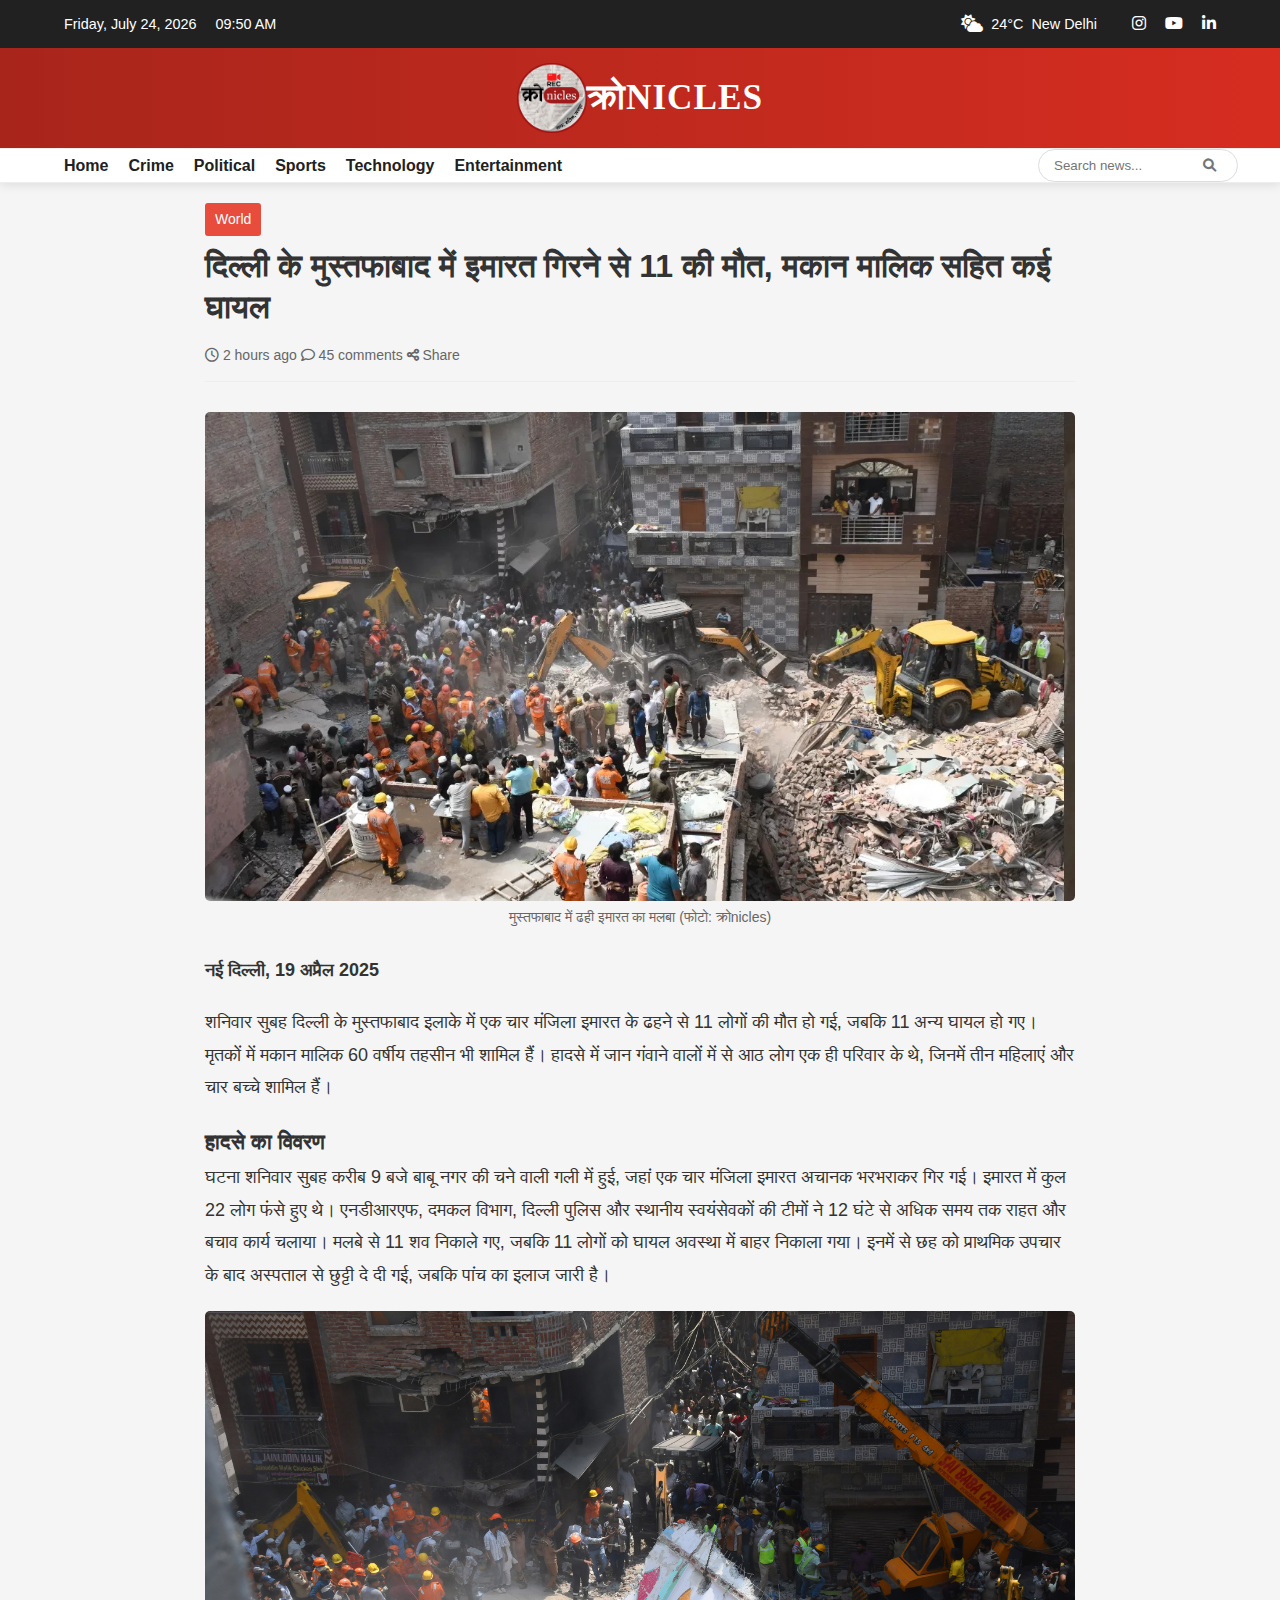
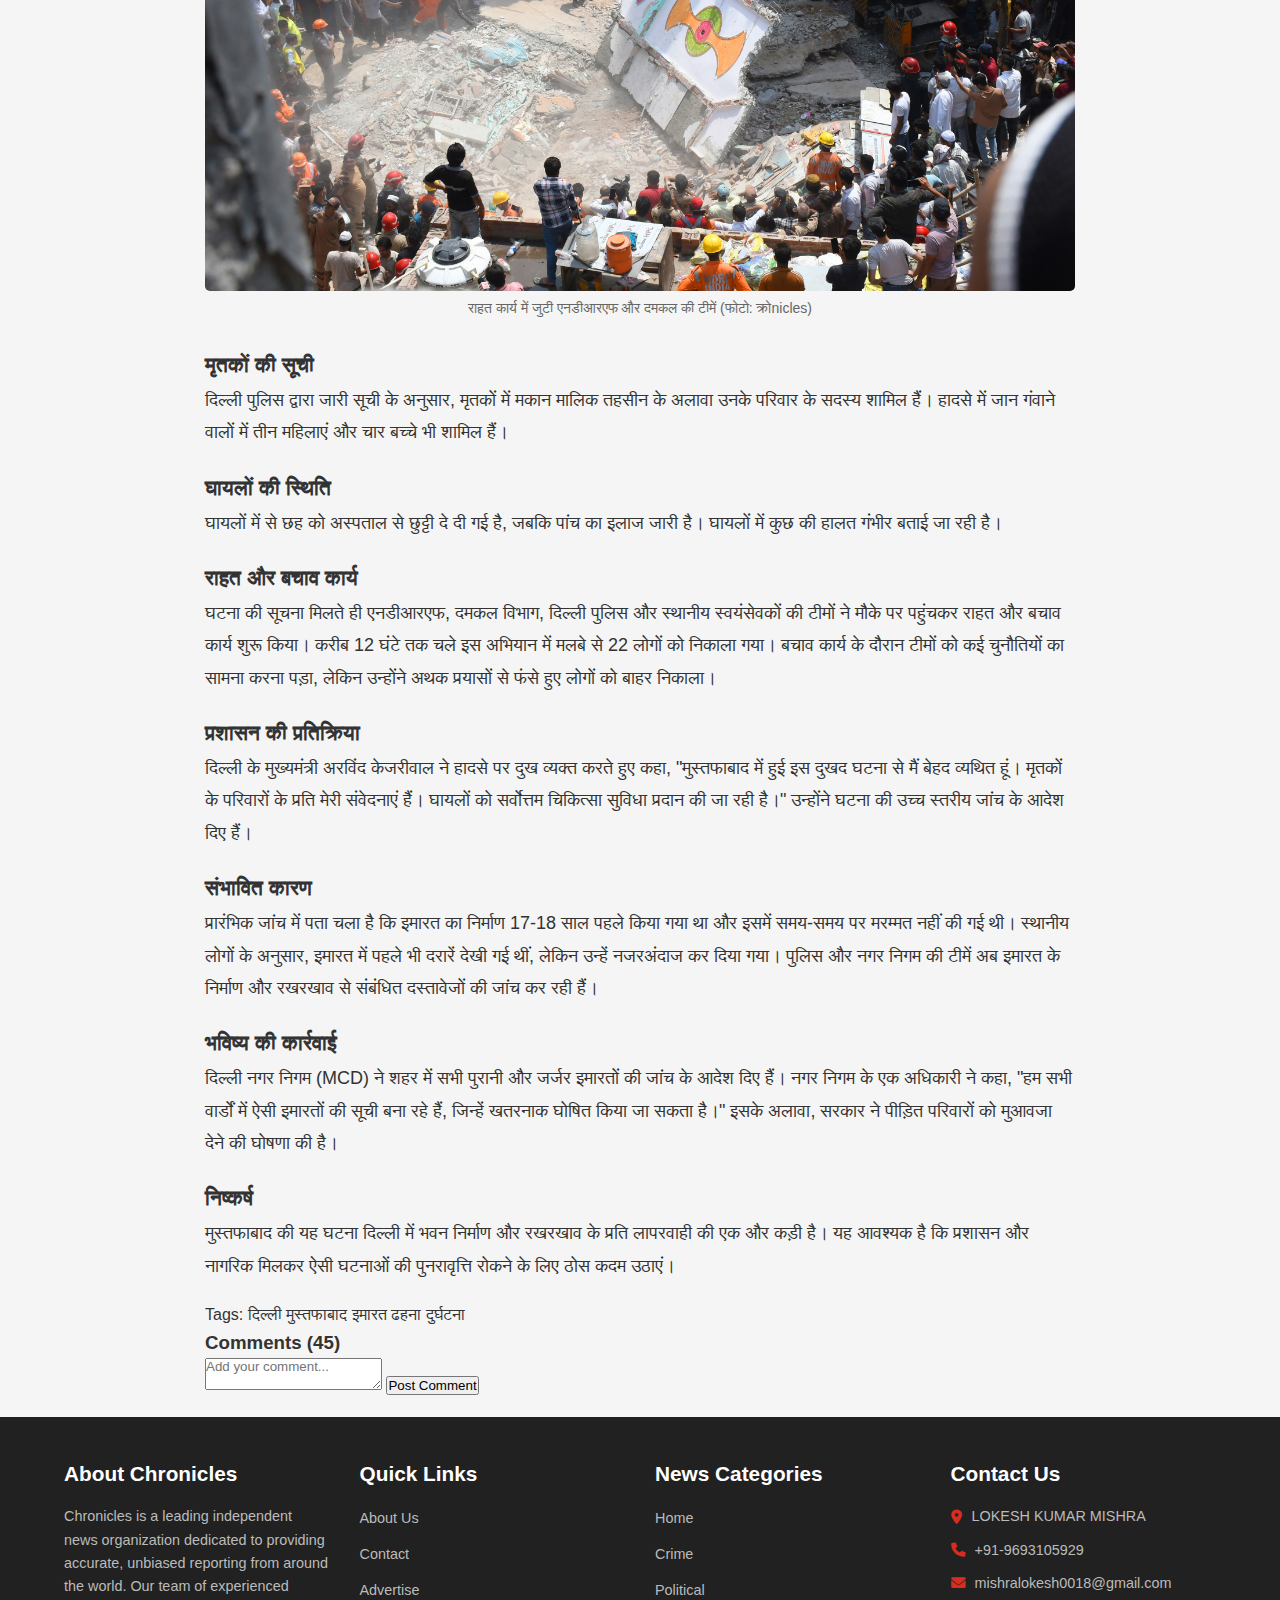
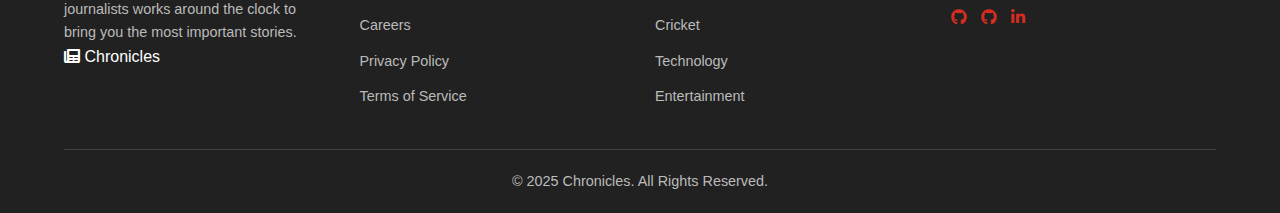
<file: article-delhi-building-collapse.html>
<!DOCTYPE html>
<html lang="hi">

<head>
    <meta charset="UTF-8">
    <meta name="viewport" content="width=device-width, initial-scale=1.0">
    <title>दिल्ली के मुस्तफाबाद में इमारत गिरने से 11 की मौत | क्रोnicles</title>
    <link rel="stylesheet" href="style.css">
    <link rel="stylesheet" href="https://cdnjs.cloudflare.com/ajax/libs/font-awesome/6.0.0-beta3/css/all.min.css">
    <style>
        /* Article-specific styles */
        .article-container {
            max-width: 900px;
            margin: 20px auto;
            padding: 0 15px;
        }
        
        .article-header {
            margin-bottom: 30px;
        }
        
        .article-category {
            display: inline-block;
            background-color: #e74c3c;
            color: white;
            padding: 5px 10px;
            border-radius: 3px;
            font-size: 14px;
            margin-bottom: 10px;
        }
        
        .article-title {
            font-size: 32px;
            line-height: 1.3;
            margin-bottom: 15px;
            color: #333;
        }
        
        .article-meta {
            color: #666;
            font-size: 14px;
            margin-bottom: 20px;
            border-bottom: 1px solid #eee;
            padding-bottom: 15px;
        }
        
        .article-image {
            width: 100%;
            margin-bottom: 20px;
            border-radius: 5px;
        }
        
        .article-content {
            line-height: 1.8;
            font-size: 18px;
            color: #333;
        }
        
        .article-content p {
            margin-bottom: 20px;
        }
        
        .article-image-caption {
            text-align: center;
            font-size: 14px;
            color: #666;
            margin-top: -15px;
            margin-bottom: 25px;
        }
        
        @media (max-width: 768px) {
            .article-title {
                font-size: 26px;
            }
            .article-content {
                font-size: 16px;
            }
        }
    </style>
</head>

<body>
    <!-- Header with Navigation (same as main page) -->
    <header>
        <div class="top-bar">
            <div class="date-time">
                <span id="date"></span>
                <span id="time"></span>
            </div>
            <div class="weather-widget">
                <span id="weather-icon"><i class="fas fa-cloud-sun"></i></span>
                <span id="weather-temp">24°C</span>
                <span id="weather-city">New Delhi</span>
            </div>
            <div class="social-icons">
                <a href="https://www.instagram.com/yogitamishra_l?igsh=b3phOG5pdDV5bW8z" target="_blank"><i class="fab fa-instagram"></i></a>
                <a href="http://www.youtube.com/@Yogitamishra18" target="_blank"><i class="fab fa-youtube"></i></a>
                <a href="https://www.linkedin.com/in/yogita-mishra-4b61862b6?lipi=urn%3Ali%3Apage%3Ad_flagship3_profile_view_base_contact_details%3B53lhXgzcTAydm1pKN4cMZg%3D%3D" target="_blank"><i class="fab fa-linkedin-in"></i></a>
                <div class="dark-mode-toggle">
                    <!-- <i class="fas fa-moon"></i> -->
                </div>
            </div>
        </div>

        <div class="logo-container">
            <div class="logo">
                <img src="images/logo.png" alt="Edutech Logo" style="width:70; height: 70; max-width: 70px;">
                <div class="logo-text">क्रोnicles</div>
            </div>
        </div>

        <nav>
            <ul class="nav-links">
                <li><a href="index.html">Home</a></li>
                <li><a href="crime.html">Crime</a></li>
                <li><a href="political.html">Political</a></li>
                <li><a href="sports.html">Sports</a></li>
                <li><a href="technology.html">Technology</a></li>
                <li><a href="entertainment.html">Entertainment</a></li>
            </ul>
            <div class="search-container">
                <input type="text" placeholder="Search news...">
                <button><i class="fas fa-search"></i></button>
            </div>
            <div class="hamburger">
                <i class="fas fa-bars"></i>
            </div>
        </nav>
    </header>

    <!-- Article Content -->
    <main class="article-container">
        <div class="article-header">
            <span class="article-category">World</span>
            <h1 class="article-title">दिल्ली के मुस्तफाबाद में इमारत गिरने से 11 की मौत, मकान मालिक सहित कई घायल</h1>
            <div class="article-meta">
                <span><i class="far fa-clock"></i> 2 hours ago</span>
                <span><i class="far fa-comment"></i> 45 comments</span>
                <span><i class="fas fa-share-alt"></i> Share</span>
            </div>
        </div>

        <img src="images/home/latest1.jpg" alt="मुस्तफाबाद इमारत ढहने का दृश्य" class="article-image">
        <div class="article-image-caption">मुस्तफाबाद में ढही इमारत का मलबा (फोटो: क्रोnicles)</div>

        <div class="article-content">
            <p><strong>नई दिल्ली, 19 अप्रैल 2025</strong></p>
            
            <p>शनिवार सुबह दिल्ली के मुस्तफाबाद इलाके में एक चार मंजिला इमारत के ढहने से 11 लोगों की मौत हो गई, जबकि 11 अन्य घायल हो गए। मृतकों में मकान मालिक 60 वर्षीय तहसीन भी शामिल हैं। हादसे में जान गंवाने वालों में से आठ लोग एक ही परिवार के थे, जिनमें तीन महिलाएं और चार बच्चे शामिल हैं।​</p>

            <h3>हादसे का विवरण</h3>
            <p>घटना शनिवार सुबह करीब 9 बजे बाबू नगर की चने वाली गली में हुई, जहां एक चार मंजिला इमारत अचानक भरभराकर गिर गई। इमारत में कुल 22 लोग फंसे हुए थे। एनडीआरएफ, दमकल विभाग, दिल्ली पुलिस और स्थानीय स्वयंसेवकों की टीमों ने 12 घंटे से अधिक समय तक राहत और बचाव कार्य चलाया। मलबे से 11 शव निकाले गए, जबकि 11 लोगों को घायल अवस्था में बाहर निकाला गया। इनमें से छह को प्राथमिक उपचार के बाद अस्पताल से छुट्टी दे दी गई, जबकि पांच का इलाज जारी है।​</p>

            <img src="images/home/latest4.jpg" alt="राहत कार्य में जुटी टीमें" class="article-image">
            <div class="article-image-caption">राहत कार्य में जुटी एनडीआरएफ और दमकल की टीमें (फोटो: क्रोnicles)</div>

            <h3>मृतकों की सूची</h3>
            <p>दिल्ली पुलिस द्वारा जारी सूची के अनुसार, मृतकों में मकान मालिक तहसीन के अलावा उनके परिवार के सदस्य शामिल हैं। हादसे में जान गंवाने वालों में तीन महिलाएं और चार बच्चे भी शामिल हैं।​</p>

            <h3>घायलों की स्थिति</h3>
            <p>घायलों में से छह को अस्पताल से छुट्टी दे दी गई है, जबकि पांच का इलाज जारी है। घायलों में कुछ की हालत गंभीर बताई जा रही है।​</p>

            <h3>राहत और बचाव कार्य</h3>
            <p>घटना की सूचना मिलते ही एनडीआरएफ, दमकल विभाग, दिल्ली पुलिस और स्थानीय स्वयंसेवकों की टीमों ने मौके पर पहुंचकर राहत और बचाव कार्य शुरू किया। करीब 12 घंटे तक चले इस अभियान में मलबे से 22 लोगों को निकाला गया। बचाव कार्य के दौरान टीमों को कई चुनौतियों का सामना करना पड़ा, लेकिन उन्होंने अथक प्रयासों से फंसे हुए लोगों को बाहर निकाला।​</p>

            <h3>प्रशासन की प्रतिक्रिया</h3>
            <p>दिल्ली के मुख्यमंत्री अरविंद केजरीवाल ने हादसे पर दुख व्यक्त करते हुए कहा, "मुस्तफाबाद में हुई इस दुखद घटना से मैं बेहद व्यथित हूं। मृतकों के परिवारों के प्रति मेरी संवेदनाएं हैं। घायलों को सर्वोत्तम चिकित्सा सुविधा प्रदान की जा रही है।" उन्होंने घटना की उच्च स्तरीय जांच के आदेश दिए हैं।​</p>

            <h3>संभावित कारण</h3>
            <p>प्रारंभिक जांच में पता चला है कि इमारत का निर्माण 17-18 साल पहले किया गया था और इसमें समय-समय पर मरम्मत नहीं की गई थी। स्थानीय लोगों के अनुसार, इमारत में पहले भी दरारें देखी गई थीं, लेकिन उन्हें नजरअंदाज कर दिया गया। पुलिस और नगर निगम की टीमें अब इमारत के निर्माण और रखरखाव से संबंधित दस्तावेजों की जांच कर रही हैं।​</p>

            <h3>भविष्य की कार्रवाई</h3>
            <p>दिल्ली नगर निगम (MCD) ने शहर में सभी पुरानी और जर्जर इमारतों की जांच के आदेश दिए हैं। नगर निगम के एक अधिकारी ने कहा, "हम सभी वार्डों में ऐसी इमारतों की सूची बना रहे हैं, जिन्हें खतरनाक घोषित किया जा सकता है।" इसके अलावा, सरकार ने पीड़ित परिवारों को मुआवजा देने की घोषणा की है।​</p>

            <h3>निष्कर्ष</h3>
            <p>मुस्तफाबाद की यह घटना दिल्ली में भवन निर्माण और रखरखाव के प्रति लापरवाही की एक और कड़ी है। यह आवश्यक है कि प्रशासन और नागरिक मिलकर ऐसी घटनाओं की पुनरावृत्ति रोकने के लिए ठोस कदम उठाएं।​</p>
        </div>

        <div class="article-tags">
            <span>Tags: </span>
            <a href="#">दिल्ली</a>
            <a href="#">मुस्तफाबाद</a>
            <a href="#">इमारत ढहना</a>
            <a href="#">दुर्घटना</a>
        </div>

        <div class="article-comments">
            <h3>Comments (45)</h3>
            <div class="comment-form">
                <textarea placeholder="Add your comment..."></textarea>
                <button>Post Comment</button>
            </div>
            <!-- Comments would be loaded here -->
        </div>
    </main>

    <!-- Footer (same as main page) -->
    <footer>
        <div class="footer-container">
            <div class="footer-about">
                <h3>About Chronicles</h3>
                <p>Chronicles is a leading independent news organization dedicated to providing accurate, unbiased
                    reporting from around the world. Our team of experienced journalists works around the clock to bring
                    you the most important stories.</p>
                <div class="footer-logo">
                    <i class="fas fa-newspaper"></i> Chronicles
                </div>
            </div>

            <div class="footer-links">
                <h3>Quick Links</h3>
                <ul>
                    <li><a href="#">About Us</a></li>
                    <li><a href="#">Contact</a></li>
                    <li><a href="#">Advertise</a></li>
                    <li><a href="#">Careers</a></li>
                    <li><a href="#">Privacy Policy</a></li>
                    <li><a href="#">Terms of Service</a></li>
                </ul>
            </div>

            <div class="footer-links">
                <h3>News Categories</h3>
                <ul>
                    <li><a href="index.html">Home</a></li>
                    <li><a href="crime.html">Crime</a></li>
                    <li><a href="political.html">Political</a></li>
                    <li><a href="sports.html">Cricket</a></li>
                    <li><a href="technology.html">Technology</a></li>
                    <li><a href="entertainment.html">Entertainment</a></li>
                </ul>
            </div>

            <div class="footer-contact">
                <h3>Contact Us</h3>
                <p><i class="fas fa-map-marker-alt"></i> LOKESH KUMAR MISHRA </p>
                <p><i class="fas fa-phone"></i> +91-9693105929</p>
                <p><i class="fas fa-envelope"></i> mishralokesh0018@gmail.com</p>
                <div class="footer-social">
                    <a href="https://leetcode.com/u/mishralokesh0018/" target="_blank"><i class="fab fa-github"></i></a>
                    <a href="https://www.geeksforgeeks.org/user/mishra0018/" target="_blank"><i class="fab fa-github"></i></a>
                    <a href="https://www.linkedin.com/in/lokesh-mishra-1b8343267/" target="_blank"><i class="fab fa-linkedin-in"></i></a>
                </div>
            </div>
        </div>

        <div class="footer-bottom">
            <p>&copy; 2025 Chronicles. All Rights Reserved.</p>
        </div>
    </footer>

    <script>
        // Update date and time
        function updateDateTime() {
            const now = new Date();
            const dateElement = document.getElementById('date');
            const timeElement = document.getElementById('time');

            const options = { weekday: 'long', year: 'numeric', month: 'long', day: 'numeric' };
            dateElement.textContent = now.toLocaleDateString('en-US', options);

            timeElement.textContent = now.toLocaleTimeString('en-US', { hour: '2-digit', minute: '2-digit' });
        }

        updateDateTime();
        setInterval(updateDateTime, 60000);

        // Mobile menu toggle
        const hamburger = document.querySelector('.hamburger');
        const navLinks = document.querySelector('.nav-links');

        hamburger.addEventListener('click', function () {
            navLinks.classList.toggle('active');
            this.classList.toggle('fa-times');
            this.classList.toggle('fa-bars');
        });

        // Dark mode toggle
        const darkModeToggle = document.querySelector('.dark-mode-toggle');

        darkModeToggle.addEventListener('click', function () {
            document.body.classList.toggle('dark-mode');
            localStorage.setItem('darkMode', document.body.classList.contains('dark-mode'));
            this.innerHTML = document.body.classList.contains('dark-mode') ?
                '<i class="fas fa-sun"></i>' : '<i class="fas fa-moon"></i>';
        });

        // Check for saved preference
        if (localStorage.getItem('darkMode') === 'true') {
            document.body.classList.add('dark-mode');
            darkModeToggle.innerHTML = '<i class="fas fa-sun"></i>';
        }
    </script>
</body>

</html>
</file>
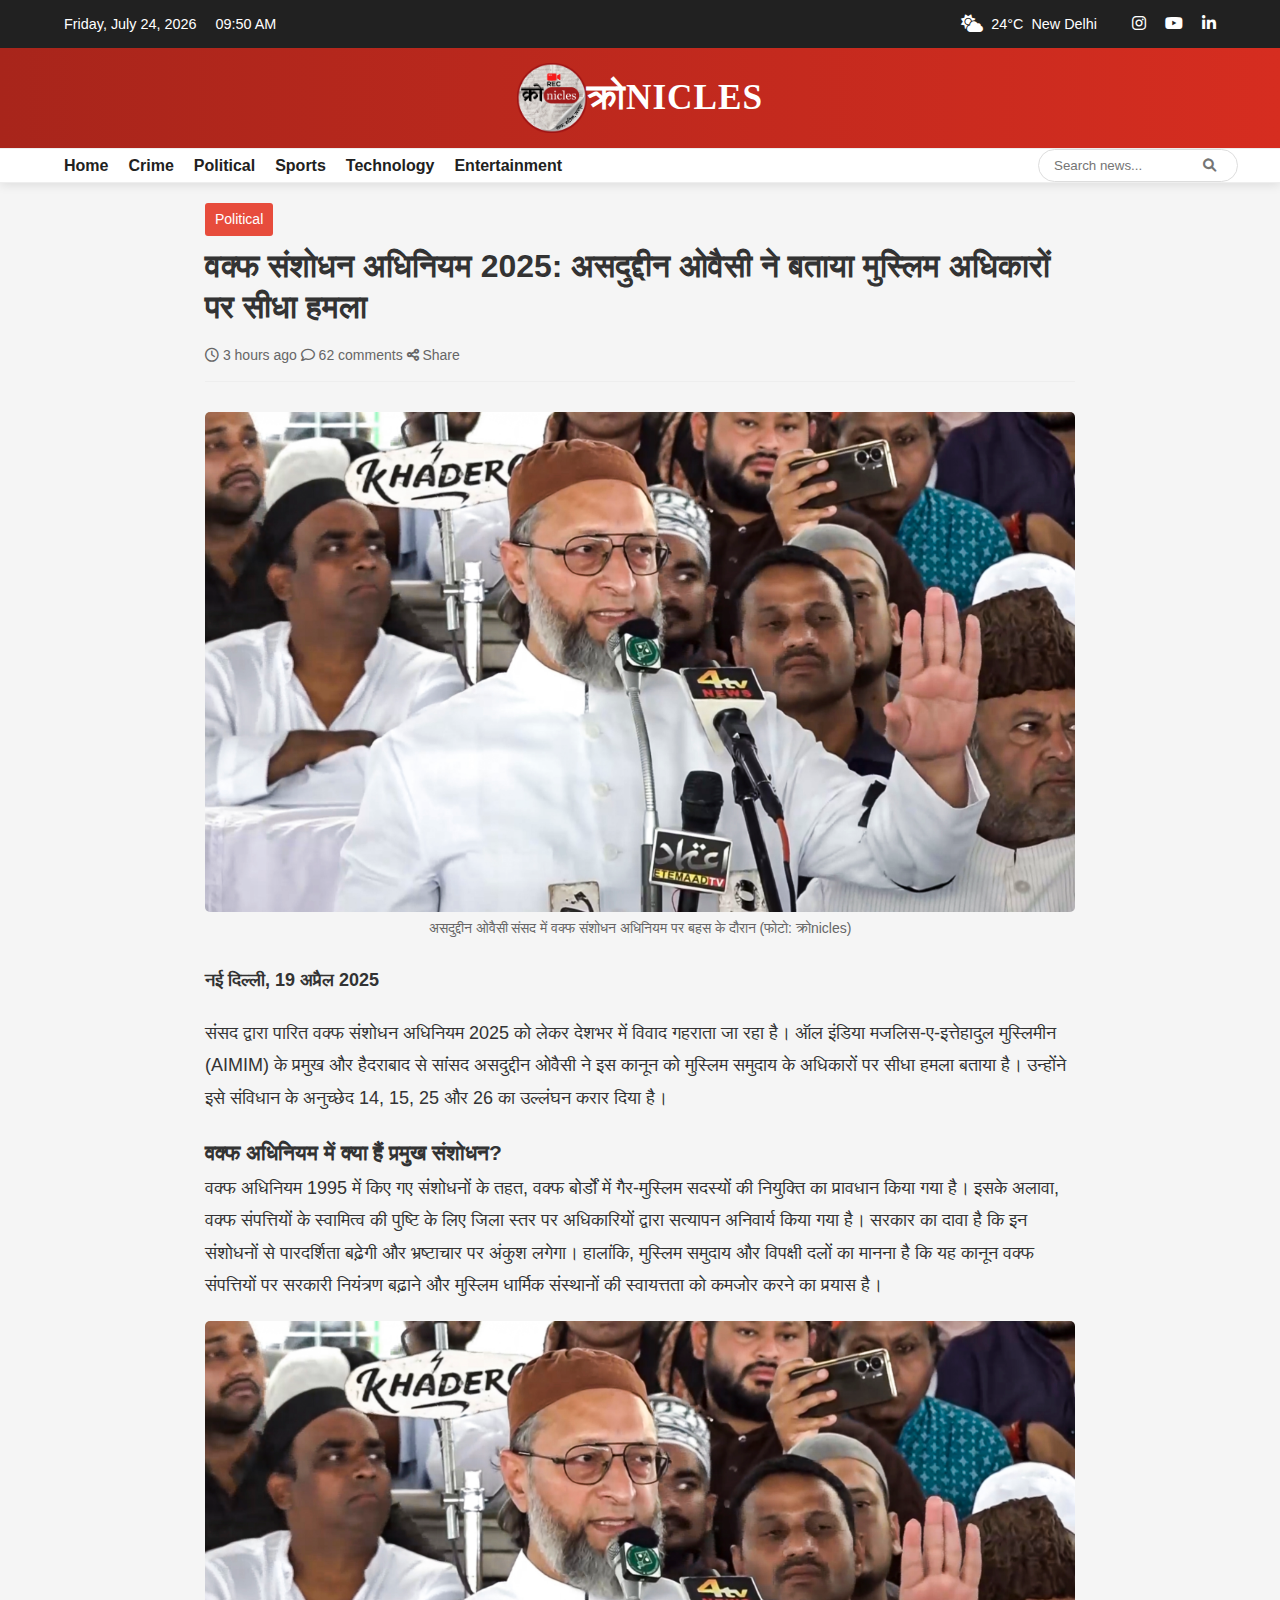
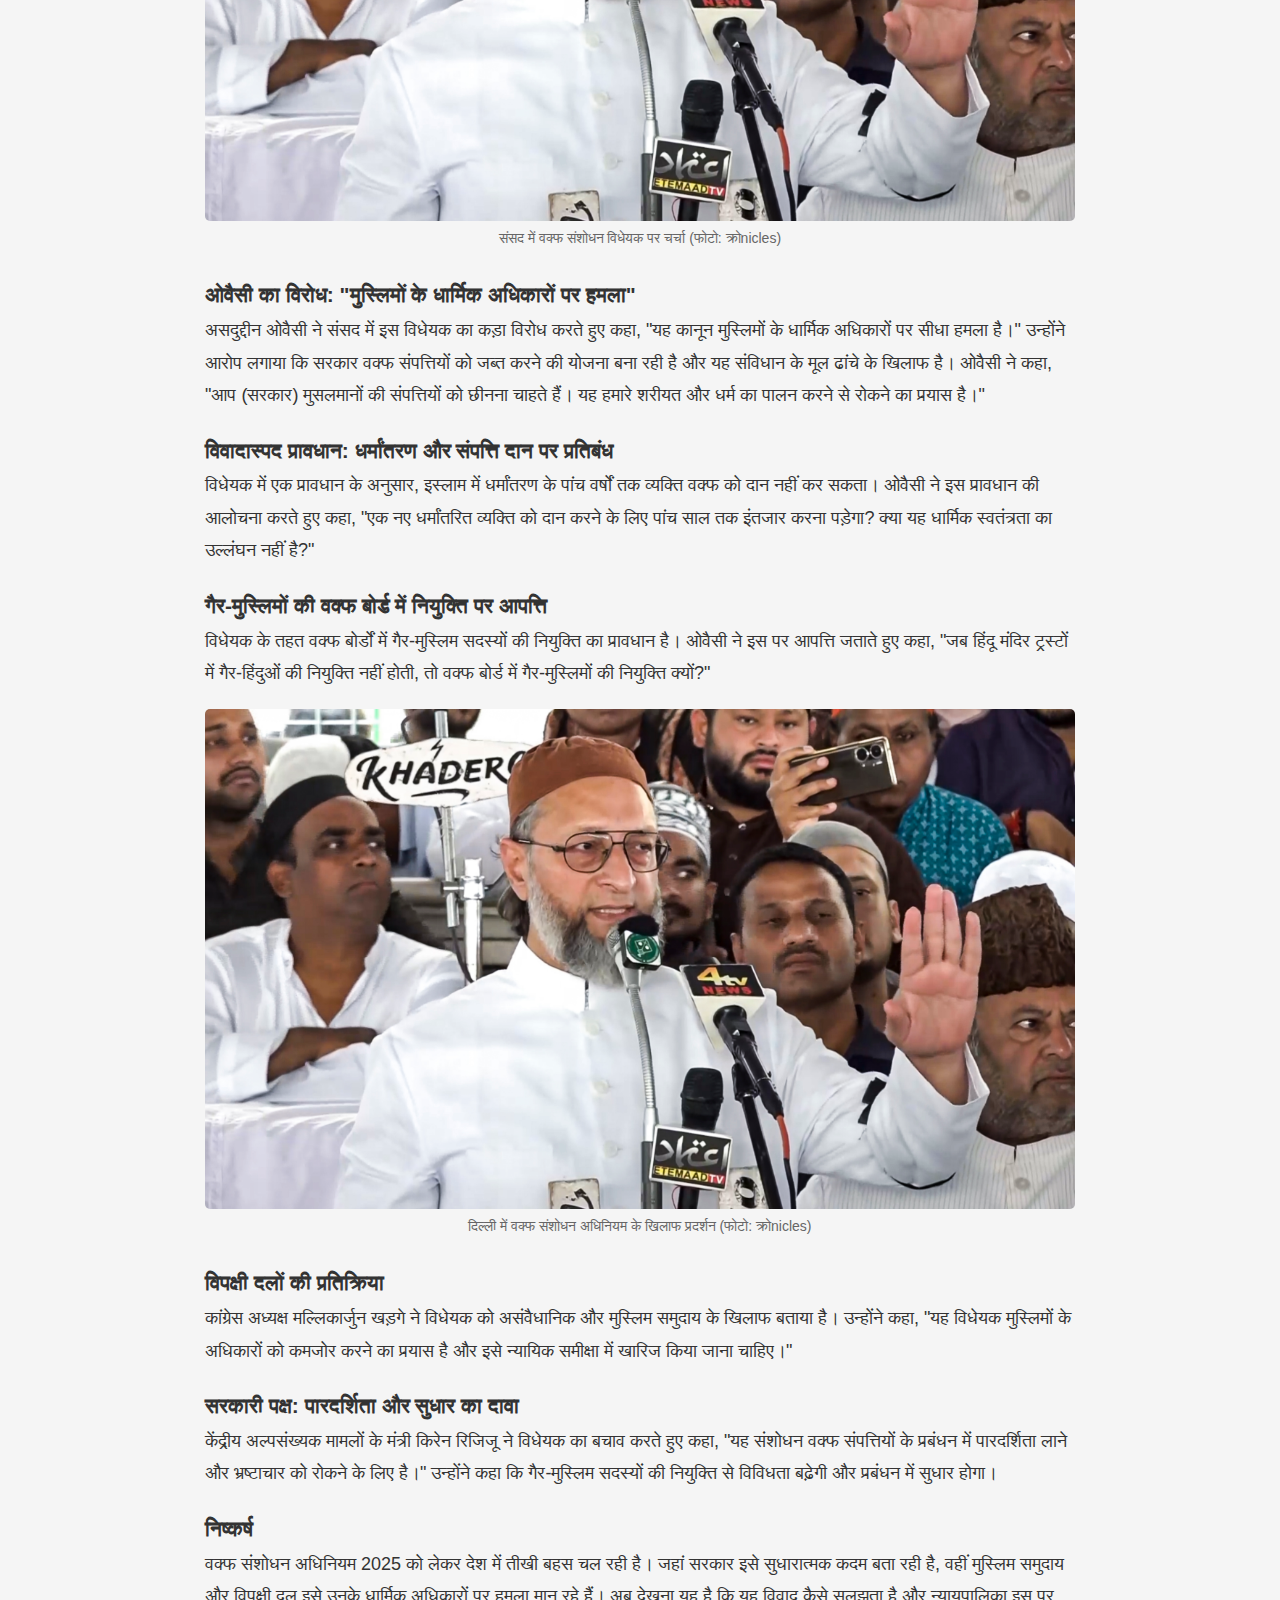
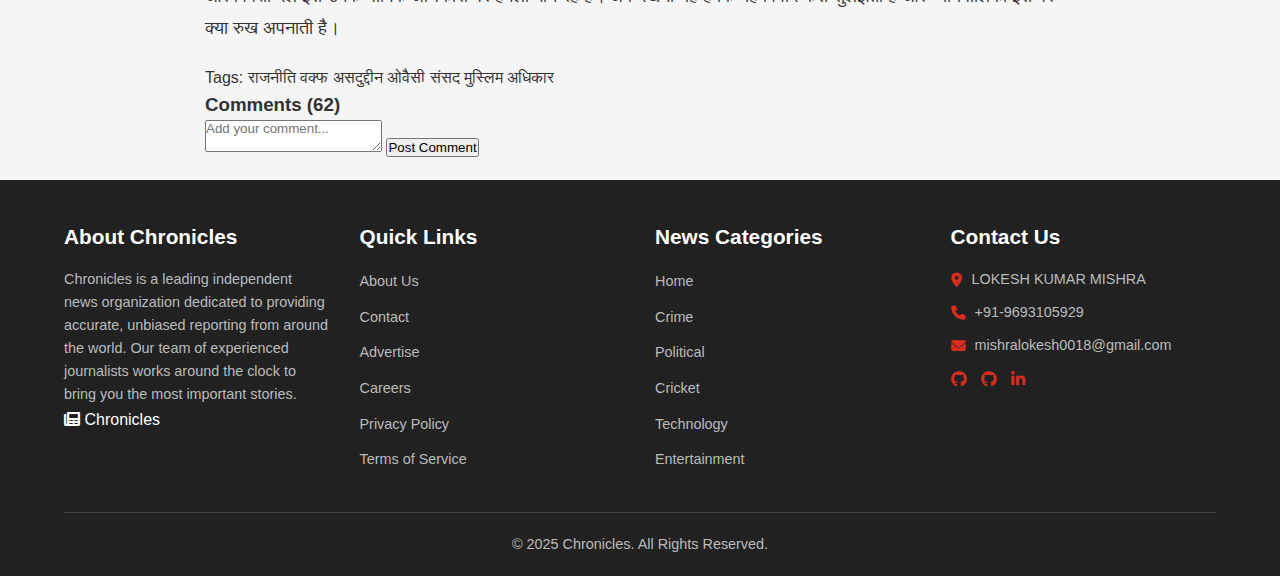
<file: home_article2.html>
<!DOCTYPE html>
<html lang="hi">

<head>
    <meta charset="UTF-8">
    <meta name="viewport" content="width=device-width, initial-scale=1.0">
    <title>वक्फ संशोधन अधिनियम 2025: असदुद्दीन ओवैसी ने बताया मुस्लिम अधिकारों पर सीधा हमला | क्रोnicles</title>
    <link rel="stylesheet" href="style.css">
    <link rel="stylesheet" href="https://cdnjs.cloudflare.com/ajax/libs/font-awesome/6.0.0-beta3/css/all.min.css">
    <style>
        /* Article-specific styles */
        .article-container {
            max-width: 900px;
            margin: 20px auto;
            padding: 0 15px;
        }
        
        .article-header {
            margin-bottom: 30px;
        }
        
        .article-category {
            display: inline-block;
            background-color: #e74c3c;
            color: white;
            padding: 5px 10px;
            border-radius: 3px;
            font-size: 14px;
            margin-bottom: 10px;
        }
        
        .article-title {
            font-size: 32px;
            line-height: 1.3;
            margin-bottom: 15px;
            color: #333;
        }
        
        .article-meta {
            color: #666;
            font-size: 14px;
            margin-bottom: 20px;
            border-bottom: 1px solid #eee;
            padding-bottom: 15px;
        }
        
        .article-image {
            width: 100%;
            margin-bottom: 20px;
            border-radius: 5px;
        }
        
        .article-content {
            line-height: 1.8;
            font-size: 18px;
            color: #333;
        }
        
        .article-content p {
            margin-bottom: 20px;
        }
        
        .article-image-caption {
            text-align: center;
            font-size: 14px;
            color: #666;
            margin-top: -15px;
            margin-bottom: 25px;
        }
        
        @media (max-width: 768px) {
            .article-title {
                font-size: 26px;
            }
            .article-content {
                font-size: 16px;
            }
        }
    </style>
</head>

<body>
    <!-- Header with Navigation (same as main page) -->
    <header>
        <div class="top-bar">
            <div class="date-time">
                <span id="date"></span>
                <span id="time"></span>
            </div>
            <div class="weather-widget">
                <span id="weather-icon"><i class="fas fa-cloud-sun"></i></span>
                <span id="weather-temp">24°C</span>
                <span id="weather-city">New Delhi</span>
            </div>
            <div class="social-icons">
                <a href="https://www.instagram.com/yogitamishra_l?igsh=b3phOG5pdDV5bW8z" target="_blank"><i class="fab fa-instagram"></i></a>
                <a href="http://www.youtube.com/@Yogitamishra18" target="_blank"><i class="fab fa-youtube"></i></a>
                <a href="https://www.linkedin.com/in/yogita-mishra-4b61862b6?lipi=urn%3Ali%3Apage%3Ad_flagship3_profile_view_base_contact_details%3B53lhXgzcTAydm1pKN4cMZg%3D%3D" target="_blank"><i class="fab fa-linkedin-in"></i></a>
                <div class="dark-mode-toggle">
                    <!-- <i class="fas fa-moon"></i> -->
                </div>
            </div>
        </div>

        <div class="logo-container">
            <div class="logo">
                <img src="images/logo.png" alt="Edutech Logo" style="width:70; height: 70; max-width: 70px;">
                <div class="logo-text">क्रोnicles</div>
            </div>
        </div>

        <nav>
            <ul class="nav-links">
                <li><a href="index.html">Home</a></li>
                <li><a href="crime.html">Crime</a></li>
                <li><a href="political.html">Political</a></li>
                <li><a href="sports.html">Sports</a></li>
                <li><a href="technology.html">Technology</a></li>
                <li><a href="entertainment.html">Entertainment</a></li>
            </ul>
            <div class="search-container">
                <input type="text" placeholder="Search news...">
                <button><i class="fas fa-search"></i></button>
            </div>
            <div class="hamburger">
                <i class="fas fa-bars"></i>
            </div>
        </nav>
    </header>

    <!-- Article Content -->
    <main class="article-container">
        <div class="article-header">
            <span class="article-category">Political</span>
            <h1 class="article-title">वक्फ संशोधन अधिनियम 2025: असदुद्दीन ओवैसी ने बताया मुस्लिम अधिकारों पर सीधा हमला</h1>
            <div class="article-meta">
                <span><i class="far fa-clock"></i> 3 hours ago</span>
                <span><i class="far fa-comment"></i> 62 comments</span>
                <span><i class="fas fa-share-alt"></i> Share</span>
            </div>
        </div>

        <img src="images/home/latest2.jpg" alt="असदुद्दीन ओवैसी संसद में बयबा देते हुए" class="article-image">
        <div class="article-image-caption">असदुद्दीन ओवैसी संसद में वक्फ संशोधन अधिनियम पर बहस के दौरान (फोटो: क्रोnicles)</div>

        <div class="article-content">
            <p><strong>नई दिल्ली, 19 अप्रैल 2025</strong></p>
            
            <p>संसद द्वारा पारित वक्फ संशोधन अधिनियम 2025 को लेकर देशभर में विवाद गहराता जा रहा है। ऑल इंडिया मजलिस-ए-इत्तेहादुल मुस्लिमीन (AIMIM) के प्रमुख और हैदराबाद से सांसद असदुद्दीन ओवैसी ने इस कानून को मुस्लिम समुदाय के अधिकारों पर सीधा हमला बताया है। उन्होंने इसे संविधान के अनुच्छेद 14, 15, 25 और 26 का उल्लंघन करार दिया है।​</p>

            <h3>वक्फ अधिनियम में क्या हैं प्रमुख संशोधन?</h3>
            <p>वक्फ अधिनियम 1995 में किए गए संशोधनों के तहत, वक्फ बोर्डों में गैर-मुस्लिम सदस्यों की नियुक्ति का प्रावधान किया गया है। इसके अलावा, वक्फ संपत्तियों के स्वामित्व की पुष्टि के लिए जिला स्तर पर अधिकारियों द्वारा सत्यापन अनिवार्य किया गया है। सरकार का दावा है कि इन संशोधनों से पारदर्शिता बढ़ेगी और भ्रष्टाचार पर अंकुश लगेगा। हालांकि, मुस्लिम समुदाय और विपक्षी दलों का मानना है कि यह कानून वक्फ संपत्तियों पर सरकारी नियंत्रण बढ़ाने और मुस्लिम धार्मिक संस्थानों की स्वायत्तता को कमजोर करने का प्रयास है।​</p>

            <img src="images/home/latest2.jpg" alt="संसद में वक्फ विधेयक पर चर्चा" class="article-image">
            <div class="article-image-caption">संसद में वक्फ संशोधन विधेयक पर चर्चा (फोटो: क्रोnicles)</div>

            <h3>ओवैसी का विरोध: "मुस्लिमों के धार्मिक अधिकारों पर हमला"</h3>
            <p>असदुद्दीन ओवैसी ने संसद में इस विधेयक का कड़ा विरोध करते हुए कहा, "यह कानून मुस्लिमों के धार्मिक अधिकारों पर सीधा हमला है।" उन्होंने आरोप लगाया कि सरकार वक्फ संपत्तियों को जब्त करने की योजना बना रही है और यह संविधान के मूल ढांचे के खिलाफ है। ओवैसी ने कहा, "आप (सरकार) मुसलमानों की संपत्तियों को छीनना चाहते हैं। यह हमारे शरीयत और धर्म का पालन करने से रोकने का प्रयास है।"</p>

            <h3>विवादास्पद प्रावधान: धर्मांतरण और संपत्ति दान पर प्रतिबंध</h3>
            <p>विधेयक में एक प्रावधान के अनुसार, इस्लाम में धर्मांतरण के पांच वर्षों तक व्यक्ति वक्फ को दान नहीं कर सकता। ओवैसी ने इस प्रावधान की आलोचना करते हुए कहा, "एक नए धर्मांतरित व्यक्ति को दान करने के लिए पांच साल तक इंतजार करना पड़ेगा? क्या यह धार्मिक स्वतंत्रता का उल्लंघन नहीं है?"</p>

            <h3>गैर-मुस्लिमों की वक्फ बोर्ड में नियुक्ति पर आपत्ति</h3>
            <p>विधेयक के तहत वक्फ बोर्डों में गैर-मुस्लिम सदस्यों की नियुक्ति का प्रावधान है। ओवैसी ने इस पर आपत्ति जताते हुए कहा, "जब हिंदू मंदिर ट्रस्टों में गैर-हिंदुओं की नियुक्ति नहीं होती, तो वक्फ बोर्ड में गैर-मुस्लिमों की नियुक्ति क्यों?" ​</p>

            <img src="images/home/latest2.jpg" alt="वक्फ संशोधन के खिलाफ प्रदर्शन" class="article-image">
            <div class="article-image-caption">दिल्ली में वक्फ संशोधन अधिनियम के खिलाफ प्रदर्शन (फोटो: क्रोnicles)</div>

            <h3>विपक्षी दलों की प्रतिक्रिया</h3>
            <p>कांग्रेस अध्यक्ष मल्लिकार्जुन खड़गे ने विधेयक को असंवैधानिक और मुस्लिम समुदाय के खिलाफ बताया है। उन्होंने कहा, "यह विधेयक मुस्लिमों के अधिकारों को कमजोर करने का प्रयास है और इसे न्यायिक समीक्षा में खारिज किया जाना चाहिए।"​</p>

            <h3>सरकारी पक्ष: पारदर्शिता और सुधार का दावा</h3>
            <p>केंद्रीय अल्पसंख्यक मामलों के मंत्री किरेन रिजिजू ने विधेयक का बचाव करते हुए कहा, "यह संशोधन वक्फ संपत्तियों के प्रबंधन में पारदर्शिता लाने और भ्रष्टाचार को रोकने के लिए है।" उन्होंने कहा कि गैर-मुस्लिम सदस्यों की नियुक्ति से विविधता बढ़ेगी और प्रबंधन में सुधार होगा।​</p>

            <h3>निष्कर्ष</h3>
            <p>वक्फ संशोधन अधिनियम 2025 को लेकर देश में तीखी बहस चल रही है। जहां सरकार इसे सुधारात्मक कदम बता रही है, वहीं मुस्लिम समुदाय और विपक्षी दल इसे उनके धार्मिक अधिकारों पर हमला मान रहे हैं। अब देखना यह है कि यह विवाद कैसे सुलझता है और न्यायपालिका इस पर क्या रुख अपनाती है।​</p>
        </div>

        <div class="article-tags">
            <span>Tags: </span>
            <a href="#">राजनीति</a>
            <a href="#">वक्फ</a>
            <a href="#">असदुद्दीन ओवैसी</a>
            <a href="#">संसद</a>
            <a href="#">मुस्लिम अधिकार</a>
        </div>

        <div class="article-comments">
            <h3>Comments (62)</h3>
            <div class="comment-form">
                <textarea placeholder="Add your comment..."></textarea>
                <button>Post Comment</button>
            </div>
            <!-- Comments would be loaded here -->
        </div>
    </main>

    <!-- Footer (same as main page) -->
    <footer>
        <div class="footer-container">
            <div class="footer-about">
                <h3>About Chronicles</h3>
                <p>Chronicles is a leading independent news organization dedicated to providing accurate, unbiased
                    reporting from around the world. Our team of experienced journalists works around the clock to bring
                    you the most important stories.</p>
                <div class="footer-logo">
                    <i class="fas fa-newspaper"></i> Chronicles
                </div>
            </div>

            <div class="footer-links">
                <h3>Quick Links</h3>
                <ul>
                    <li><a href="#">About Us</a></li>
                    <li><a href="#">Contact</a></li>
                    <li><a href="#">Advertise</a></li>
                    <li><a href="#">Careers</a></li>
                    <li><a href="#">Privacy Policy</a></li>
                    <li><a href="#">Terms of Service</a></li>
                </ul>
            </div>

            <div class="footer-links">
                <h3>News Categories</h3>
                <ul>
                    <li><a href="index.html">Home</a></li>
                    <li><a href="crime.html">Crime</a></li>
                    <li><a href="political.html">Political</a></li>
                    <li><a href="sports.html">Cricket</a></li>
                    <li><a href="technology.html">Technology</a></li>
                    <li><a href="entertainment.html">Entertainment</a></li>
                </ul>
            </div>

            <div class="footer-contact">
                <h3>Contact Us</h3>
                <p><i class="fas fa-map-marker-alt"></i> LOKESH KUMAR MISHRA </p>
                <p><i class="fas fa-phone"></i> +91-9693105929</p>
                <p><i class="fas fa-envelope"></i> mishralokesh0018@gmail.com</p>
                <div class="footer-social">
                    <a href="https://leetcode.com/u/mishralokesh0018/" target="_blank"><i class="fab fa-github"></i></a>
                    <a href="https://www.geeksforgeeks.org/user/mishra0018/" target="_blank"><i class="fab fa-github"></i></a>
                    <a href="https://www.linkedin.com/in/lokesh-mishra-1b8343267/" target="_blank"><i class="fab fa-linkedin-in"></i></a>
                </div>
            </div>
        </div>

        <div class="footer-bottom">
            <p>&copy; 2025 Chronicles. All Rights Reserved.</p>
        </div>
    </footer>

    <script>
        // Update date and time
        function updateDateTime() {
            const now = new Date();
            const dateElement = document.getElementById('date');
            const timeElement = document.getElementById('time');

            const options = { weekday: 'long', year: 'numeric', month: 'long', day: 'numeric' };
            dateElement.textContent = now.toLocaleDateString('en-US', options);

            timeElement.textContent = now.toLocaleTimeString('en-US', { hour: '2-digit', minute: '2-digit' });
        }

        updateDateTime();
        setInterval(updateDateTime, 60000);

        // Mobile menu toggle
        const hamburger = document.querySelector('.hamburger');
        const navLinks = document.querySelector('.nav-links');

        hamburger.addEventListener('click', function () {
            navLinks.classList.toggle('active');
            this.classList.toggle('fa-times');
            this.classList.toggle('fa-bars');
        });

        // Dark mode toggle
        const darkModeToggle = document.querySelector('.dark-mode-toggle');

        darkModeToggle.addEventListener('click', function () {
            document.body.classList.toggle('dark-mode');
            localStorage.setItem('darkMode', document.body.classList.contains('dark-mode'));
            this.innerHTML = document.body.classList.contains('dark-mode') ?
                '<i class="fas fa-sun"></i>' : '<i class="fas fa-moon"></i>';
        });

        // Check for saved preference
        if (localStorage.getItem('darkMode') === 'true') {
            document.body.classList.add('dark-mode');
            darkModeToggle.innerHTML = '<i class="fas fa-sun"></i>';
        }
    </script>
</body>

</html>
</file>
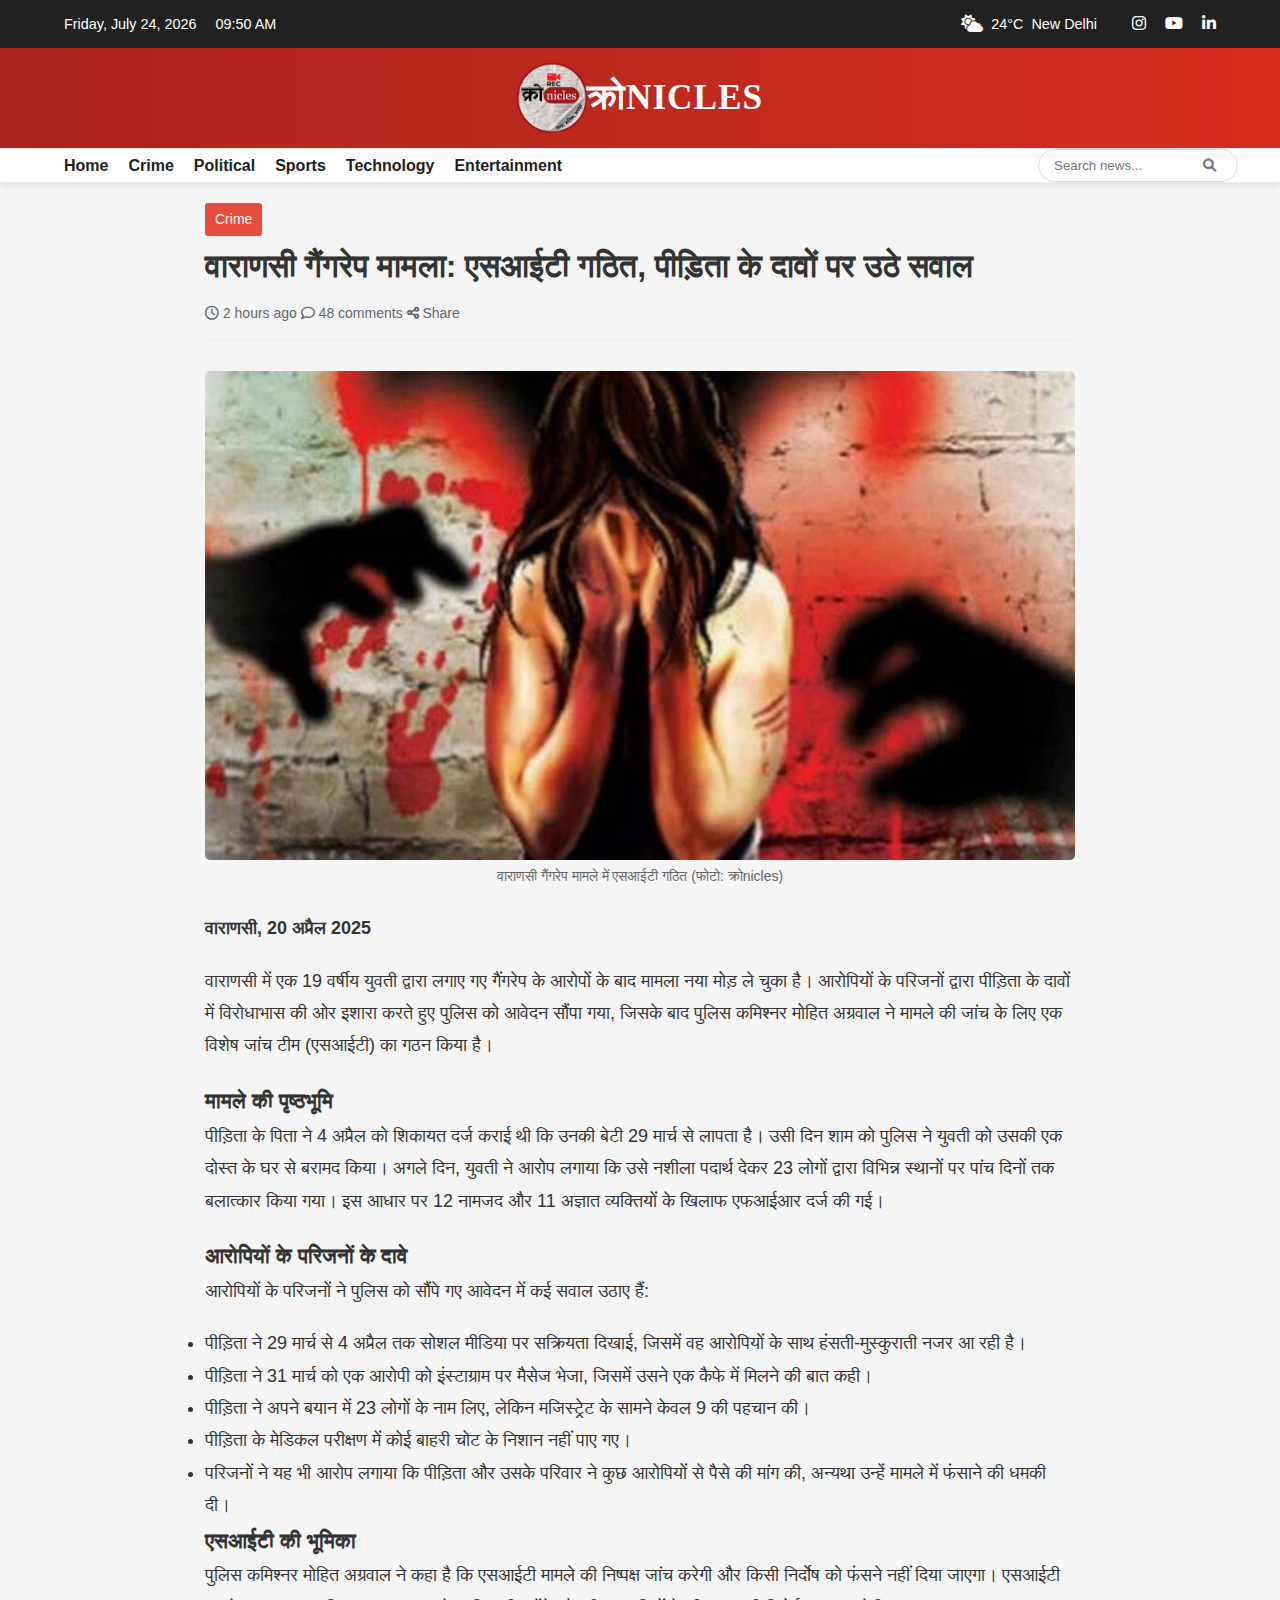
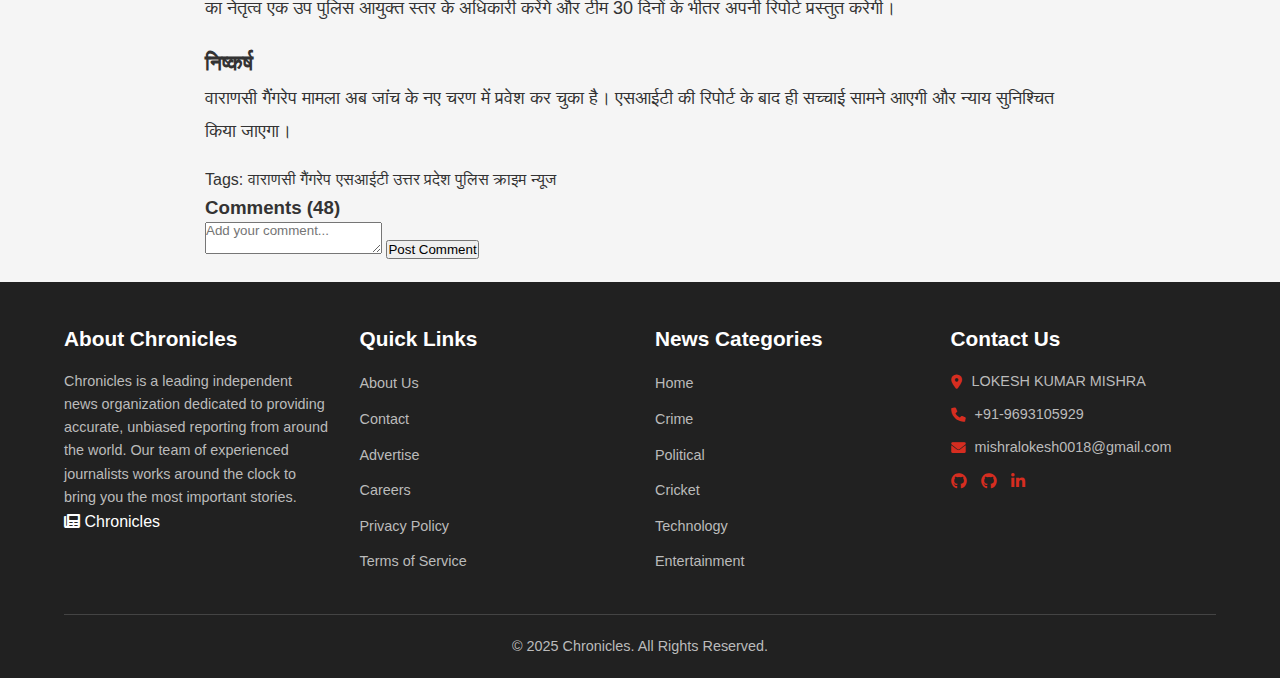
<file: home_article3.html>
<!DOCTYPE html>
<html lang="hi">

<head>
    <meta charset="UTF-8">
    <meta name="viewport" content="width=device-width, initial-scale=1.0">
    <title>वाराणसी गैंगरेप मामला: एसआईटी गठित, पीड़िता के दावों पर उठे सवाल| क्रोnicles</title>
    <link rel="stylesheet" href="style.css">
    <link rel="stylesheet" href="https://cdnjs.cloudflare.com/ajax/libs/font-awesome/6.0.0-beta3/css/all.min.css">
    <style>
        /* Article-specific styles */
        .article-container {
            max-width: 900px;
            margin: 20px auto;
            padding: 0 15px;
        }
        
        .article-header {
            margin-bottom: 30px;
        }
        
        .article-category {
            display: inline-block;
            background-color: #e74c3c;
            color: white;
            padding: 5px 10px;
            border-radius: 3px;
            font-size: 14px;
            margin-bottom: 10px;
        }
        
        .article-title {
            font-size: 32px;
            line-height: 1.3;
            margin-bottom: 15px;
            color: #333;
        }
        
        .article-meta {
            color: #666;
            font-size: 14px;
            margin-bottom: 20px;
            border-bottom: 1px solid #eee;
            padding-bottom: 15px;
        }
        
        .article-image {
            width: 100%;
            margin-bottom: 20px;
            border-radius: 5px;
        }
        
        .article-content {
            line-height: 1.8;
            font-size: 18px;
            color: #333;
        }
        
        .article-content p {
            margin-bottom: 20px;
        }
        
        .article-image-caption {
            text-align: center;
            font-size: 14px;
            color: #666;
            margin-top: -15px;
            margin-bottom: 25px;
        }
        
        @media (max-width: 768px) {
            .article-title {
                font-size: 26px;
            }
            .article-content {
                font-size: 16px;
            }
        }
    </style>
</head>

<body>
    <!-- Header with Navigation (same as main page) -->
    <header>
        <div class="top-bar">
            <div class="date-time">
                <span id="date"></span>
                <span id="time"></span>
            </div>
            <div class="weather-widget">
                <span id="weather-icon"><i class="fas fa-cloud-sun"></i></span>
                <span id="weather-temp">24°C</span>
                <span id="weather-city">New Delhi</span>
            </div>
            <div class="social-icons">
                <a href="https://www.instagram.com/yogitamishra_l?igsh=b3phOG5pdDV5bW8z" target="_blank"><i class="fab fa-instagram"></i></a>
                <a href="http://www.youtube.com/@Yogitamishra18" target="_blank"><i class="fab fa-youtube"></i></a>
                <a href="https://www.linkedin.com/in/yogita-mishra-4b61862b6?lipi=urn%3Ali%3Apage%3Ad_flagship3_profile_view_base_contact_details%3B53lhXgzcTAydm1pKN4cMZg%3D%3D" target="_blank"><i class="fab fa-linkedin-in"></i></a>
                <div class="dark-mode-toggle">
                    <!-- <i class="fas fa-moon"></i> -->
                </div>
            </div>
        </div>

        <div class="logo-container">
            <div class="logo">
                <img src="images/logo.png" alt="Edutech Logo" style="width:70; height: 70; max-width: 70px;">
                <div class="logo-text">क्रोnicles</div>
            </div>
        </div>

        <nav>
            <ul class="nav-links">
                <li><a href="index.html">Home</a></li>
                <li><a href="crime.html">Crime</a></li>
                <li><a href="political.html">Political</a></li>
                <li><a href="sports.html">Sports</a></li>
                <li><a href="technology.html">Technology</a></li>
                <li><a href="entertainment.html">Entertainment</a></li>
            </ul>
            <div class="search-container">
                <input type="text" placeholder="Search news...">
                <button><i class="fas fa-search"></i></button>
            </div>
            <div class="hamburger">
                <i class="fas fa-bars"></i>
            </div>
        </nav>
    </header>
    <!-- Article Content -->
<main class="article-container">
    <div class="article-header">
        <span class="article-category">Crime</span>
        <h1 class="article-title">वाराणसी गैंगरेप मामला: एसआईटी गठित, पीड़िता के दावों पर उठे सवाल</h1>
        <div class="article-meta">
            <span><i class="far fa-clock"></i> 2 hours ago</span>
            <span><i class="far fa-comment"></i> 48 comments</span>
            <span><i class="fas fa-share-alt"></i> Share</span>
        </div>
    </div>

    <img src="images/home/latest3.jpg" alt="वाराणसी पुलिस जांच करती हुई" class="article-image">
    <div class="article-image-caption">वाराणसी गैंगरेप मामले में एसआईटी गठित (फोटो: क्रोnicles)</div>

    <div class="article-content">
        <p><strong>वाराणसी, 20 अप्रैल 2025</strong></p>

        <p>वाराणसी में एक 19 वर्षीय युवती द्वारा लगाए गए गैंगरेप के आरोपों के बाद मामला नया मोड़ ले चुका है। आरोपियों के परिजनों द्वारा पीड़िता के दावों में विरोधाभास की ओर इशारा करते हुए पुलिस को आवेदन सौंपा गया, जिसके बाद पुलिस कमिश्नर मोहित अग्रवाल ने मामले की जांच के लिए एक विशेष जांच टीम (एसआईटी) का गठन किया है।​</p>

        <h3>मामले की पृष्ठभूमि</h3>
        <p>पीड़िता के पिता ने 4 अप्रैल को शिकायत दर्ज कराई थी कि उनकी बेटी 29 मार्च से लापता है। उसी दिन शाम को पुलिस ने युवती को उसकी एक दोस्त के घर से बरामद किया। अगले दिन, युवती ने आरोप लगाया कि उसे नशीला पदार्थ देकर 23 लोगों द्वारा विभिन्न स्थानों पर पांच दिनों तक बलात्कार किया गया। इस आधार पर 12 नामजद और 11 अज्ञात व्यक्तियों के खिलाफ एफआईआर दर्ज की गई।​</p>

        <h3>आरोपियों के परिजनों के दावे</h3>
        <p>आरोपियों के परिजनों ने पुलिस को सौंपे गए आवेदन में कई सवाल उठाए हैं:</p>
        <ul>
            <li>पीड़िता ने 29 मार्च से 4 अप्रैल तक सोशल मीडिया पर सक्रियता दिखाई, जिसमें वह आरोपियों के साथ हंसती-मुस्कुराती नजर आ रही है। ​</li>
            <li>पीड़िता ने 31 मार्च को एक आरोपी को इंस्टाग्राम पर मैसेज भेजा, जिसमें उसने एक कैफे में मिलने की बात कही।​</li>
            <li>पीड़िता ने अपने बयान में 23 लोगों के नाम लिए, लेकिन मजिस्ट्रेट के सामने केवल 9 की पहचान की। ​</li>
            <li>पीड़िता के मेडिकल परीक्षण में कोई बाहरी चोट के निशान नहीं पाए गए।​</li>
            <li>परिजनों ने यह भी आरोप लगाया कि पीड़िता और उसके परिवार ने कुछ आरोपियों से पैसे की मांग की, अन्यथा उन्हें मामले में फंसाने की धमकी दी। ​</li>
        </ul>

        <h3>एसआईटी की भूमिका</h3>
        <p>पुलिस कमिश्नर मोहित अग्रवाल ने कहा है कि एसआईटी मामले की निष्पक्ष जांच करेगी और किसी निर्दोष को फंसने नहीं दिया जाएगा। एसआईटी का नेतृत्व एक उप पुलिस आयुक्त स्तर के अधिकारी करेंगे और टीम 30 दिनों के भीतर अपनी रिपोर्ट प्रस्तुत करेगी। ​</p>

        <h3>निष्कर्ष</h3>
        <p>वाराणसी गैंगरेप मामला अब जांच के नए चरण में प्रवेश कर चुका है। एसआईटी की रिपोर्ट के बाद ही सच्चाई सामने आएगी और न्याय सुनिश्चित किया जाएगा।​</p>
    </div>

    <div class="article-tags">
        <span>Tags: </span>
        <a href="#">वाराणसी</a>
        <a href="#">गैंगरेप</a>
        <a href="#">एसआईटी</a>
        <a href="#">उत्तर प्रदेश पुलिस</a>
        <a href="#">क्राइम न्यूज</a>
    </div>

    <div class="article-comments">
        <h3>Comments (48)</h3>
        <div class="comment-form">
            <textarea placeholder="Add your comment..."></textarea>
            <button>Post Comment</button>
        </div>
        <!-- Comments would be loaded here -->
    </div>
</main>

<!-- Footer (same as main page) -->
<footer>
    <div class="footer-container">
        <div class="footer-about">
            <h3>About Chronicles</h3>
            <p>Chronicles is a leading independent news organization dedicated to providing accurate, unbiased
                reporting from around the world. Our team of experienced journalists works around the clock to bring
                you the most important stories.</p>
            <div class="footer-logo">
                <i class="fas fa-newspaper"></i> Chronicles
            </div>
        </div>

        <div class="footer-links">
            <h3>Quick Links</h3>
            <ul>
                <li><a href="#">About Us</a></li>
                <li><a href="#">Contact</a></li>
                <li><a href="#">Advertise</a></li>
                <li><a href="#">Careers</a></li>
                <li><a href="#">Privacy Policy</a></li>
                <li><a href="#">Terms of Service</a></li>
            </ul>
        </div>

        <div class="footer-links">
            <h3>News Categories</h3>
            <ul>
                <li><a href="index.html">Home</a></li>
                <li><a href="crime.html">Crime</a></li>
                <li><a href="political.html">Political</a></li>
                <li><a href="sports.html">Cricket</a></li>
                <li><a href="technology.html">Technology</a></li>
                <li><a href="entertainment.html">Entertainment</a></li>
            </ul>
        </div>

        <div class="footer-contact">
            <h3>Contact Us</h3>
            <p><i class="fas fa-map-marker-alt"></i> LOKESH KUMAR MISHRA </p>
            <p><i class="fas fa-phone"></i> +91-9693105929</p>
            <p><i class="fas fa-envelope"></i> mishralokesh0018@gmail.com</p>
            <div class="footer-social">
                <a href="https://leetcode.com/u/mishralokesh0018/" target="_blank"><i class="fab fa-github"></i></a>
                <a href="https://www.geeksforgeeks.org/user/mishra0018/" target="_blank"><i class="fab fa-github"></i></a>
                <a href="https://www.linkedin.com/in/lokesh-mishra-1b8343267/" target="_blank"><i class="fab fa-linkedin-in"></i></a>
            </div>
        </div>
    </div>

    <div class="footer-bottom">
        <p>&copy; 2025 Chronicles. All Rights Reserved.</p>
    </div>
</footer>

<script>
    // Update date and time
    function updateDateTime() {
        const now = new Date();
        const dateElement = document.getElementById('date');
        const timeElement = document.getElementById('time');

        const options = { weekday: 'long', year: 'numeric', month: 'long', day: 'numeric' };
        dateElement.textContent = now.toLocaleDateString('en-US', options);

        timeElement.textContent = now.toLocaleTimeString('en-US', { hour: '2-digit', minute: '2-digit' });
    }

    updateDateTime();
    setInterval(updateDateTime, 60000);

    // Mobile menu toggle
    const hamburger = document.querySelector('.hamburger');
    const navLinks = document.querySelector('.nav-links');

    hamburger.addEventListener('click', function () {
        navLinks.classList.toggle('active');
        this.classList.toggle('fa-times');
        this.classList.toggle('fa-bars');
    });

    // Dark mode toggle
    const darkModeToggle = document.querySelector('.dark-mode-toggle');

    darkModeToggle.addEventListener('click', function () {
        document.body.classList.toggle('dark-mode');
        localStorage.setItem('darkMode', document.body.classList.contains('dark-mode'));
        this.innerHTML = document.body.classList.contains('dark-mode') ?
            '<i class="fas fa-sun"></i>' : '<i class="fas fa-moon"></i>';
    });

    // Check for saved preference
    if (localStorage.getItem('darkMode') === 'true') {
        document.body.classList.add('dark-mode');
        darkModeToggle.innerHTML = '<i class="fas fa-sun"></i>';
    }
</script>
</body>

</html>
</file>
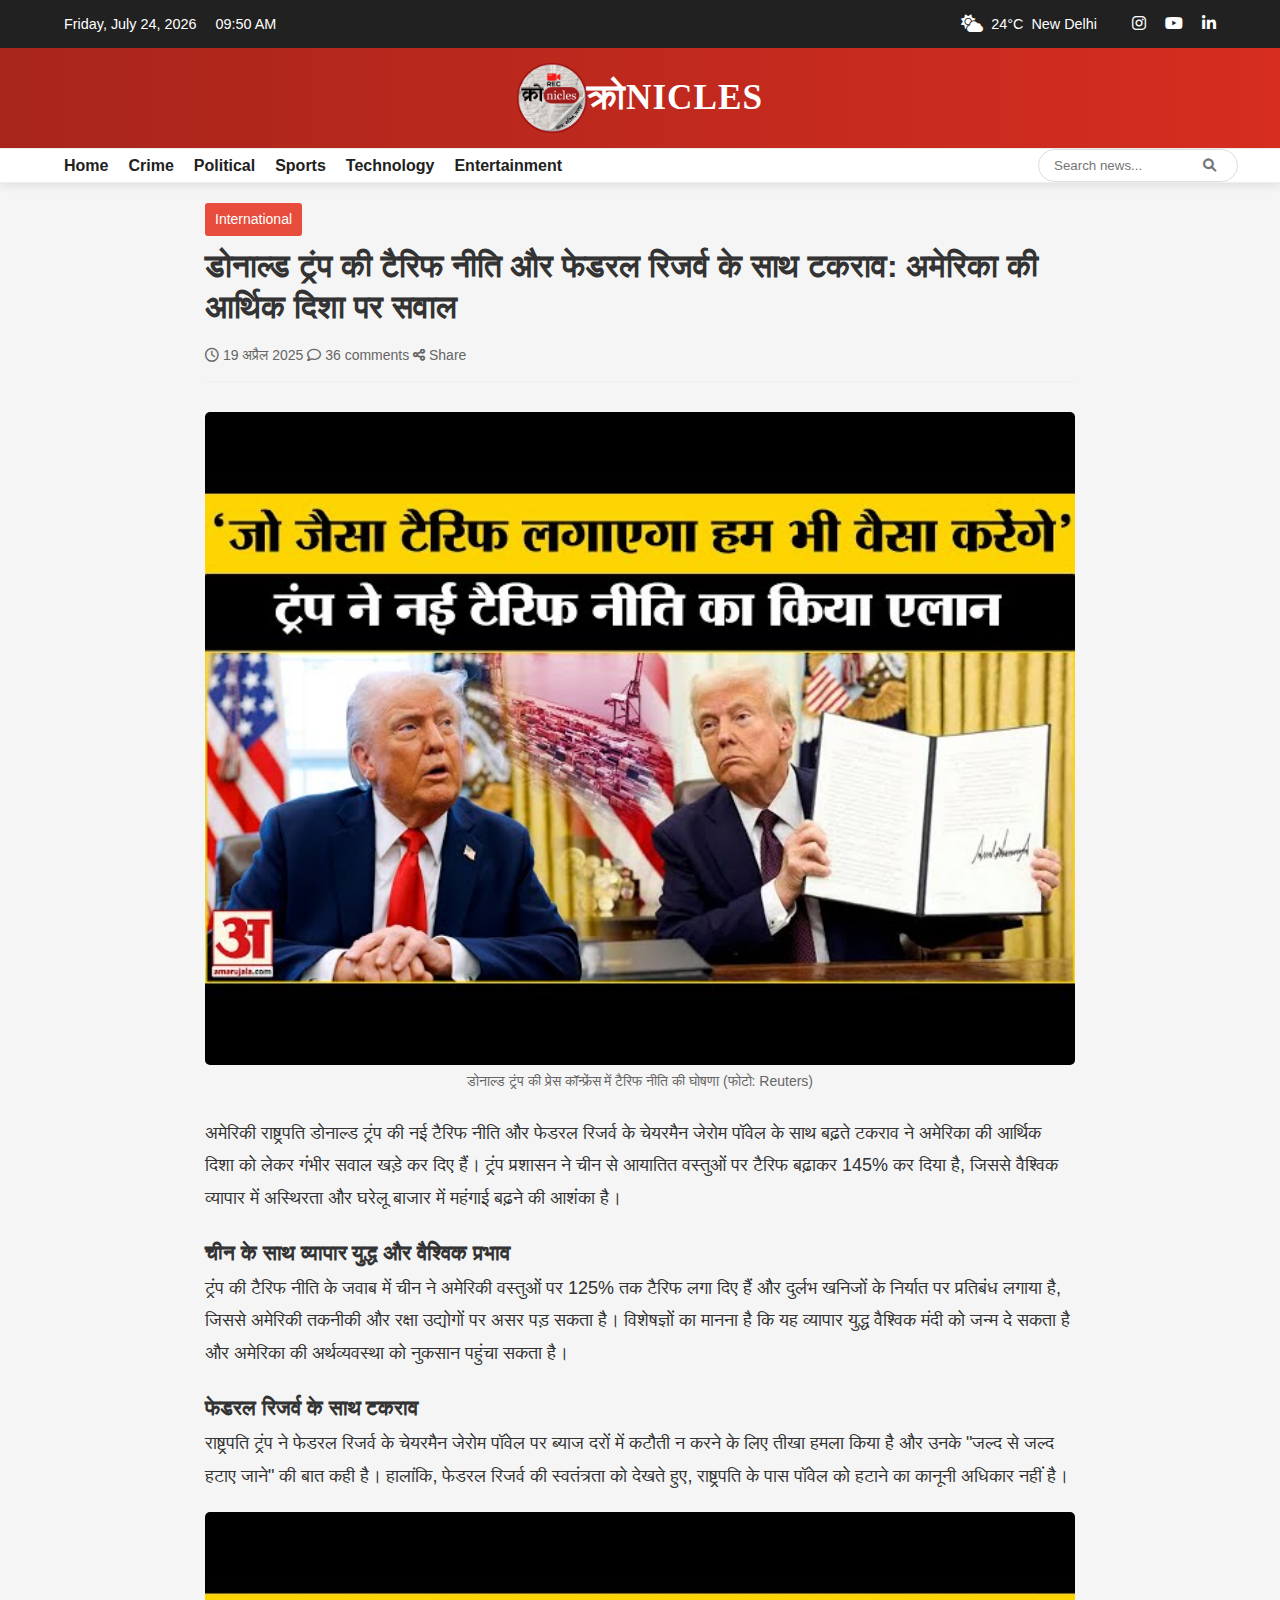
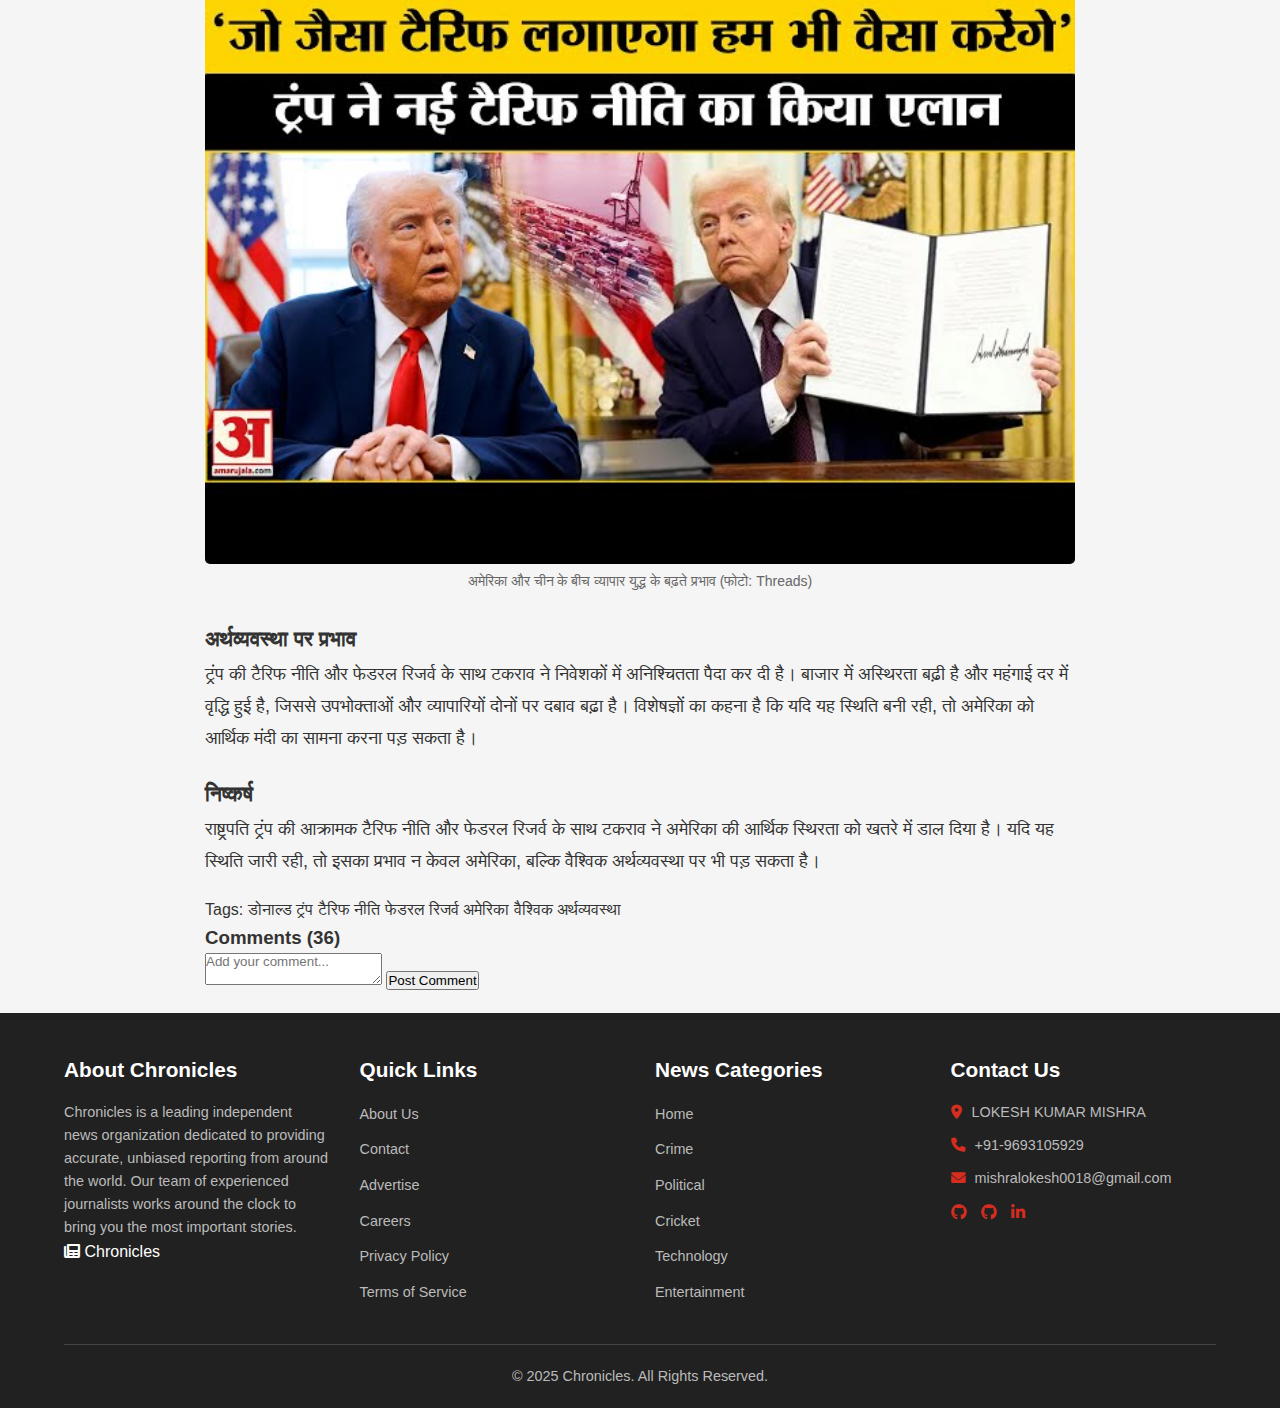
<file: home_article4.html>
<!DOCTYPE html>
<html lang="hi">

<head>
    <meta charset="UTF-8">
    <meta name="viewport" content="width=device-width, initial-scale=1.0">
    <title>डोनाल्ड ट्रंप की टैरिफ नीति और फेडरल रिजर्व के साथ टकराव: अमेरिका की आर्थिक दिशा पर सवाल| क्रोnicles</title>
    <link rel="stylesheet" href="style.css">
    <link rel="stylesheet" href="https://cdnjs.cloudflare.com/ajax/libs/font-awesome/6.0.0-beta3/css/all.min.css">
    <style>
        /* Article-specific styles */
        .article-container {
            max-width: 900px;
            margin: 20px auto;
            padding: 0 15px;
        }
        
        .article-header {
            margin-bottom: 30px;
        }
        
        .article-category {
            display: inline-block;
            background-color: #e74c3c;
            color: white;
            padding: 5px 10px;
            border-radius: 3px;
            font-size: 14px;
            margin-bottom: 10px;
        }
        
        .article-title {
            font-size: 32px;
            line-height: 1.3;
            margin-bottom: 15px;
            color: #333;
        }
        
        .article-meta {
            color: #666;
            font-size: 14px;
            margin-bottom: 20px;
            border-bottom: 1px solid #eee;
            padding-bottom: 15px;
        }
        
        .article-image {
            width: 100%;
            margin-bottom: 20px;
            border-radius: 5px;
        }
        
        .article-content {
            line-height: 1.8;
            font-size: 18px;
            color: #333;
        }
        
        .article-content p {
            margin-bottom: 20px;
        }
        
        .article-image-caption {
            text-align: center;
            font-size: 14px;
            color: #666;
            margin-top: -15px;
            margin-bottom: 25px;
        }
        
        @media (max-width: 768px) {
            .article-title {
                font-size: 26px;
            }
            .article-content {
                font-size: 16px;
            }
        }
    </style>
</head>

<body>
    <!-- Header with Navigation (same as main page) -->
    <header>
        <div class="top-bar">
            <div class="date-time">
                <span id="date"></span>
                <span id="time"></span>
            </div>
            <div class="weather-widget">
                <span id="weather-icon"><i class="fas fa-cloud-sun"></i></span>
                <span id="weather-temp">24°C</span>
                <span id="weather-city">New Delhi</span>
            </div>
            <div class="social-icons">
                <a href="https://www.instagram.com/yogitamishra_l?igsh=b3phOG5pdDV5bW8z" target="_blank"><i class="fab fa-instagram"></i></a>
                <a href="http://www.youtube.com/@Yogitamishra18" target="_blank"><i class="fab fa-youtube"></i></a>
                <a href="https://www.linkedin.com/in/yogita-mishra-4b61862b6?lipi=urn%3Ali%3Apage%3Ad_flagship3_profile_view_base_contact_details%3B53lhXgzcTAydm1pKN4cMZg%3D%3D" target="_blank"><i class="fab fa-linkedin-in"></i></a>
                <div class="dark-mode-toggle">
                    <!-- <i class="fas fa-moon"></i> -->
                </div>
            </div>
        </div>

        <div class="logo-container">
            <div class="logo">
                <img src="images/logo.png" alt="Edutech Logo" style="width:70; height: 70; max-width: 70px;">
                <div class="logo-text">क्रोnicles</div>
            </div>
        </div>

        <nav>
            <ul class="nav-links">
                <li><a href="index.html">Home</a></li>
                <li><a href="crime.html">Crime</a></li>
                <li><a href="political.html">Political</a></li>
                <li><a href="sports.html">Sports</a></li>
                <li><a href="technology.html">Technology</a></li>
                <li><a href="entertainment.html">Entertainment</a></li>
            </ul>
            <div class="search-container">
                <input type="text" placeholder="Search news...">
                <button><i class="fas fa-search"></i></button>
            </div>
            <div class="hamburger">
                <i class="fas fa-bars"></i>
            </div>
        </nav>
    </header>

    <main class="article-container">
        <div class="article-header">
            <span class="article-category">International</span>
            <h1 class="article-title">डोनाल्ड ट्रंप की टैरिफ नीति और फेडरल रिजर्व के साथ टकराव: अमेरिका की आर्थिक दिशा पर सवाल</h1>
            <div class="article-meta">
                <span><i class="far fa-clock"></i> 19 अप्रैल 2025</span>
                <span><i class="far fa-comment"></i> 36 comments</span>
                <span><i class="fas fa-share-alt"></i> Share</span>
            </div>
        </div>
    
        <img src="images/home/trump1.jpg" alt="डोनाल्ड ट्रंप प्रेस कॉन्फ्रेंस" class="article-image">
        <div class="article-image-caption">डोनाल्ड ट्रंप की प्रेस कॉन्फ्रेंस में टैरिफ नीति की घोषणा (फोटो: Reuters)</div>
    
        
    
        <div class="article-content">
            <p>अमेरिकी राष्ट्रपति डोनाल्ड ट्रंप की नई टैरिफ नीति और फेडरल रिजर्व के चेयरमैन जेरोम पॉवेल के साथ बढ़ते टकराव ने अमेरिका की आर्थिक दिशा को लेकर गंभीर सवाल खड़े कर दिए हैं। ट्रंप प्रशासन ने चीन से आयातित वस्तुओं पर टैरिफ बढ़ाकर 145% कर दिया है, जिससे वैश्विक व्यापार में अस्थिरता और घरेलू बाजार में महंगाई बढ़ने की आशंका है।</p>
    
            <h3>चीन के साथ व्यापार युद्ध और वैश्विक प्रभाव</h3>
            <p>ट्रंप की टैरिफ नीति के जवाब में चीन ने अमेरिकी वस्तुओं पर 125% तक टैरिफ लगा दिए हैं और दुर्लभ खनिजों के निर्यात पर प्रतिबंध लगाया है, जिससे अमेरिकी तकनीकी और रक्षा उद्योगों पर असर पड़ सकता है। विशेषज्ञों का मानना है कि यह व्यापार युद्ध वैश्विक मंदी को जन्म दे सकता है और अमेरिका की अर्थव्यवस्था को नुकसान पहुंचा सकता है।</p>
    
            <h3>फेडरल रिजर्व के साथ टकराव</h3>
            <p>राष्ट्रपति ट्रंप ने फेडरल रिजर्व के चेयरमैन जेरोम पॉवेल पर ब्याज दरों में कटौती न करने के लिए तीखा हमला किया है और उनके "जल्द से जल्द हटाए जाने" की बात कही है। हालांकि, फेडरल रिजर्व की स्वतंत्रता को देखते हुए, राष्ट्रपति के पास पॉवेल को हटाने का कानूनी अधिकार नहीं है।</p>
            <img src="images/home/trump1.jpg" alt="अमेरिका-चीन व्यापार युद्ध" class="article-image">
        <div class="article-image-caption">अमेरिका और चीन के बीच व्यापार युद्ध के बढ़ते प्रभाव (फोटो: Threads)</div>
            <h3>अर्थव्यवस्था पर प्रभाव</h3>
            <p>ट्रंप की टैरिफ नीति और फेडरल रिजर्व के साथ टकराव ने निवेशकों में अनिश्चितता पैदा कर दी है। बाजार में अस्थिरता बढ़ी है और महंगाई दर में वृद्धि हुई है, जिससे उपभोक्ताओं और व्यापारियों दोनों पर दबाव बढ़ा है। विशेषज्ञों का कहना है कि यदि यह स्थिति बनी रही, तो अमेरिका को आर्थिक मंदी का सामना करना पड़ सकता है।</p>
    
            <h3>निष्कर्ष</h3>
            <p>राष्ट्रपति ट्रंप की आक्रामक टैरिफ नीति और फेडरल रिजर्व के साथ टकराव ने अमेरिका की आर्थिक स्थिरता को खतरे में डाल दिया है। यदि यह स्थिति जारी रही, तो इसका प्रभाव न केवल अमेरिका, बल्कि वैश्विक अर्थव्यवस्था पर भी पड़ सकता है।</p>
        </div>
    
        <div class="article-tags">
            <span>Tags: </span>
            <a href="#">डोनाल्ड ट्रंप</a>
            <a href="#">टैरिफ नीति</a>
            <a href="#">फेडरल रिजर्व</a>
            <a href="#">अमेरिका</a>
            <a href="#">वैश्विक अर्थव्यवस्था</a>
        </div>
    
        <div class="article-comments">
            <h3>Comments (36)</h3>
            <div class="comment-form">
                <textarea placeholder="Add your comment..."></textarea>
                <button>Post Comment</button>
            </div>
            <!-- Comments would be loaded here -->
        </div>
    </main>
    
      


    <!-- Footer (same as main page) -->
    <footer>
        <div class="footer-container">
            <div class="footer-about">
                <h3>About Chronicles</h3>
                <p>Chronicles is a leading independent news organization dedicated to providing accurate, unbiased
                    reporting from around the world. Our team of experienced journalists works around the clock to bring
                    you the most important stories.</p>
                <div class="footer-logo">
                    <i class="fas fa-newspaper"></i> Chronicles
                </div>
            </div>

            <div class="footer-links">
                <h3>Quick Links</h3>
                <ul>
                    <li><a href="#">About Us</a></li>
                    <li><a href="#">Contact</a></li>
                    <li><a href="#">Advertise</a></li>
                    <li><a href="#">Careers</a></li>
                    <li><a href="#">Privacy Policy</a></li>
                    <li><a href="#">Terms of Service</a></li>
                </ul>
            </div>

            <div class="footer-links">
                <h3>News Categories</h3>
                <ul>
                    <li><a href="index.html">Home</a></li>
                    <li><a href="crime.html">Crime</a></li>
                    <li><a href="political.html">Political</a></li>
                    <li><a href="sports.html">Cricket</a></li>
                    <li><a href="technology.html">Technology</a></li>
                    <li><a href="entertainment.html">Entertainment</a></li>
                </ul>
            </div>

            <div class="footer-contact">
                <h3>Contact Us</h3>
                <p><i class="fas fa-map-marker-alt"></i> LOKESH KUMAR MISHRA </p>
                <p><i class="fas fa-phone"></i> +91-9693105929</p>
                <p><i class="fas fa-envelope"></i> mishralokesh0018@gmail.com</p>
                <div class="footer-social">
                    <a href="https://leetcode.com/u/mishralokesh0018/" target="_blank"><i class="fab fa-github"></i></a>
                    <a href="https://www.geeksforgeeks.org/user/mishra0018/" target="_blank"><i class="fab fa-github"></i></a>
                    <a href="https://www.linkedin.com/in/lokesh-mishra-1b8343267/" target="_blank"><i class="fab fa-linkedin-in"></i></a>
                </div>
            </div>
        </div>

        <div class="footer-bottom">
            <p>&copy; 2025 Chronicles. All Rights Reserved.</p>
        </div>
    </footer>

<script>
    // Update date and time
    function updateDateTime() {
        const now = new Date();
        const dateElement = document.getElementById('date');
        const timeElement = document.getElementById('time');

        const options = { weekday: 'long', year: 'numeric', month: 'long', day: 'numeric' };
        dateElement.textContent = now.toLocaleDateString('en-US', options);

        timeElement.textContent = now.toLocaleTimeString('en-US', { hour: '2-digit', minute: '2-digit' });
    }

    updateDateTime();
    setInterval(updateDateTime, 60000);

    // Mobile menu toggle
    const hamburger = document.querySelector('.hamburger');
    const navLinks = document.querySelector('.nav-links');

    hamburger.addEventListener('click', function () {
        navLinks.classList.toggle('active');
        this.classList.toggle('fa-times');
        this.classList.toggle('fa-bars');
    });

    // Dark mode toggle
    const darkModeToggle = document.querySelector('.dark-mode-toggle');

    darkModeToggle.addEventListener('click', function () {
        document.body.classList.toggle('dark-mode');
        localStorage.setItem('darkMode', document.body.classList.contains('dark-mode'));
        this.innerHTML = document.body.classList.contains('dark-mode') ?
            '<i class="fas fa-sun"></i>' : '<i class="fas fa-moon"></i>';
    });

    // Check for saved preference
    if (localStorage.getItem('darkMode') === 'true') {
        document.body.classList.add('dark-mode');
        darkModeToggle.innerHTML = '<i class="fas fa-sun"></i>';
    }
</script>
</body>

</html>
</file>
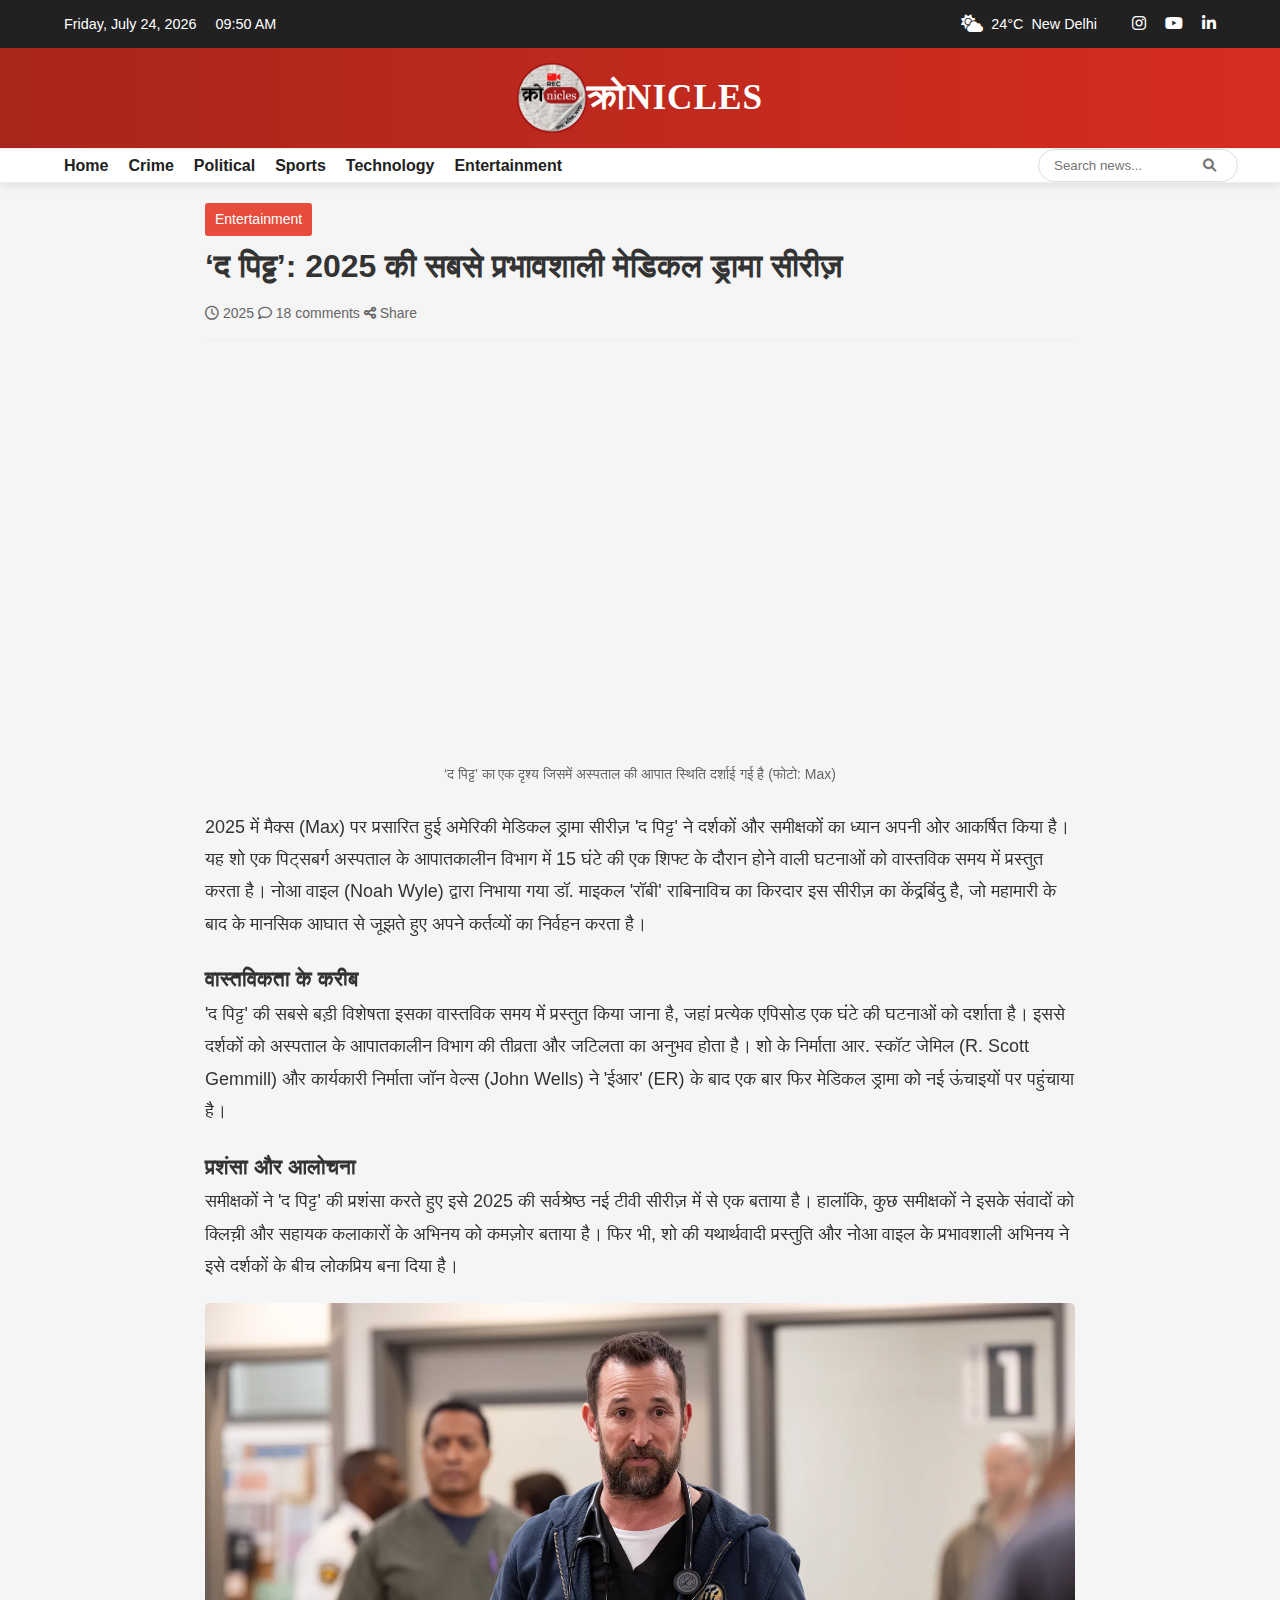
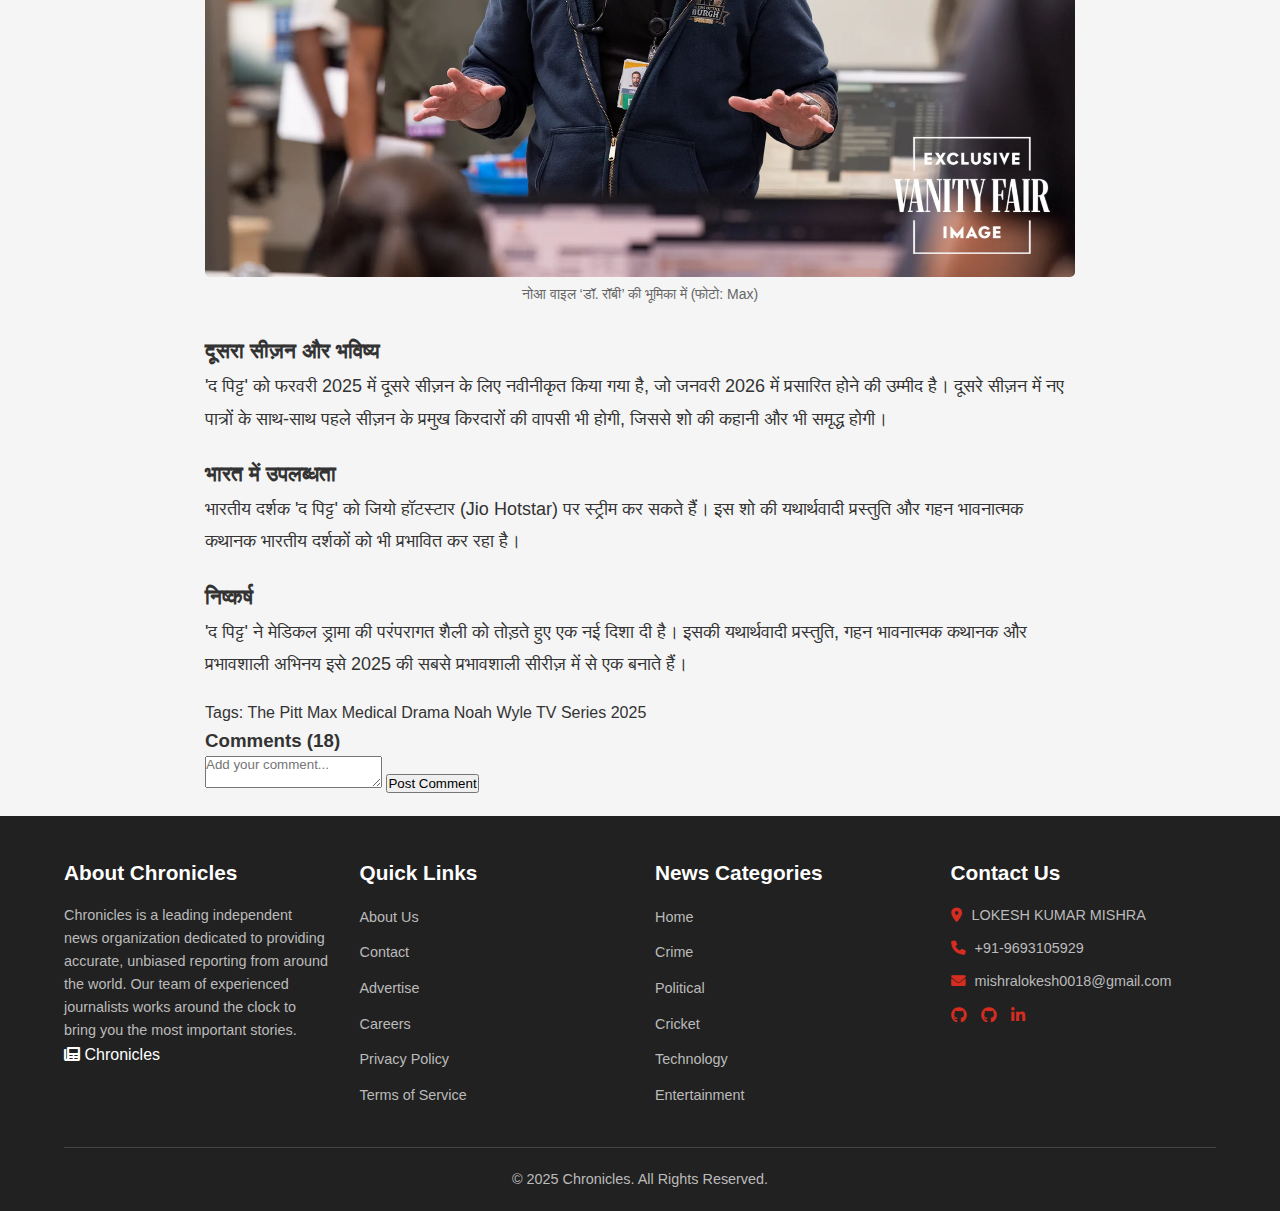
<file: home_movie1.html>
<!DOCTYPE html>
<html lang="hi">

<head>
    <meta charset="UTF-8">
    <meta name="viewport" content="width=device-width, initial-scale=1.0">
    <title>द पिट्ट’: 2025 की सबसे प्रभावशाली मेडिकल ड्रामा सीरीज़| क्रोnicles</title>
    <link rel="stylesheet" href="style.css">
    <link rel="stylesheet" href="https://cdnjs.cloudflare.com/ajax/libs/font-awesome/6.0.0-beta3/css/all.min.css">
    <style>
        /* Article-specific styles */
        .article-container {
            max-width: 900px;
            margin: 20px auto;
            padding: 0 15px;
        }
        
        .article-header {
            margin-bottom: 30px;
        }
        
        .article-category {
            display: inline-block;
            background-color: #e74c3c;
            color: white;
            padding: 5px 10px;
            border-radius: 3px;
            font-size: 14px;
            margin-bottom: 10px;
        }
        
        .article-title {
            font-size: 32px;
            line-height: 1.3;
            margin-bottom: 15px;
            color: #333;
        }
        
        .article-meta {
            color: #666;
            font-size: 14px;
            margin-bottom: 20px;
            border-bottom: 1px solid #eee;
            padding-bottom: 15px;
        }
        
        .article-image {
            width: 100%;
            margin-bottom: 20px;
            border-radius: 5px;
        }
        
        .article-content {
            line-height: 1.8;
            font-size: 18px;
            color: #333;
        }
        
        .article-content p {
            margin-bottom: 20px;
        }
        
        .article-image-caption {
            text-align: center;
            font-size: 14px;
            color: #666;
            margin-top: -15px;
            margin-bottom: 25px;
        }
        
        @media (max-width: 768px) {
            .article-title {
                font-size: 26px;
            }
            .article-content {
                font-size: 16px;
            }
        }
    </style>
</head>

<body>
    <!-- Header with Navigation (same as main page) -->
    <header>
        <div class="top-bar">
            <div class="date-time">
                <span id="date"></span>
                <span id="time"></span>
            </div>
            <div class="weather-widget">
                <span id="weather-icon"><i class="fas fa-cloud-sun"></i></span>
                <span id="weather-temp">24°C</span>
                <span id="weather-city">New Delhi</span>
            </div>
            <div class="social-icons">
                <a href="https://www.instagram.com/yogitamishra_l?igsh=b3phOG5pdDV5bW8z" target="_blank"><i class="fab fa-instagram"></i></a>
                <a href="http://www.youtube.com/@Yogitamishra18" target="_blank"><i class="fab fa-youtube"></i></a>
                <a href="https://www.linkedin.com/in/yogita-mishra-4b61862b6?lipi=urn%3Ali%3Apage%3Ad_flagship3_profile_view_base_contact_details%3B53lhXgzcTAydm1pKN4cMZg%3D%3D" target="_blank"><i class="fab fa-linkedin-in"></i></a>
                <div class="dark-mode-toggle">
                    <!-- <i class="fas fa-moon"></i> -->
                </div>
            </div>
        </div>

        <div class="logo-container">
            <div class="logo">
                <img src="images/logo.png" alt="Edutech Logo" style="width:70; height: 70; max-width: 70px;">
                <div class="logo-text">क्रोnicles</div>
            </div>
        </div>

        <nav>
            <ul class="nav-links">
                <li><a href="index.html">Home</a></li>
                <li><a href="crime.html">Crime</a></li>
                <li><a href="political.html">Political</a></li>
                <li><a href="sports.html">Sports</a></li>
                <li><a href="technology.html">Technology</a></li>
                <li><a href="entertainment.html">Entertainment</a></li>
            </ul>
            <div class="search-container">
                <input type="text" placeholder="Search news...">
                <button><i class="fas fa-search"></i></button>
            </div>
            <div class="hamburger">
                <i class="fas fa-bars"></i>
            </div>
        </nav>
    </header>


    <main class="article-container">
        <div class="article-header">
            <span class="article-category">Entertainment</span>
            <h1 class="article-title">‘द पिट्ट’: 2025 की सबसे प्रभावशाली मेडिकल ड्रामा सीरीज़</h1>
            <div class="article-meta">
                <span><i class="far fa-clock"></i> 2025</span>
                <span><i class="far fa-comment"></i> 18 comments</span>
                <span><i class="fas fa-share-alt"></i> Share</span>
            </div>
        </div>
    
        <!-- <img src="images/home/pitt1.jpg" alt="The Pitt promotional still" class="article-image"> -->
        <div class="article-video">
            <iframe width="100%" height="400" 
                src="https://www.youtube.com/embed/ufR_08V38sQ" 
                title="The Pitt Trailer" 
                frameborder="0" 
                allow="accelerometer; autoplay; clipboard-write; encrypted-media; gyroscope; picture-in-picture; web-share" 
                allowfullscreen>
            </iframe>
        </div>
        
        <div class="article-image-caption">‘द पिट्ट’ का एक दृश्य जिसमें अस्पताल की आपात स्थिति दर्शाई गई है (फोटो: Max)</div>
    
        <div class="article-content">
            <p>2025 में मैक्स (Max) पर प्रसारित हुई अमेरिकी मेडिकल ड्रामा सीरीज़ 'द पिट्ट' ने दर्शकों और समीक्षकों का ध्यान अपनी ओर आकर्षित किया है। यह शो एक पिट्सबर्ग अस्पताल के आपातकालीन विभाग में 15 घंटे की एक शिफ्ट के दौरान होने वाली घटनाओं को वास्तविक समय में प्रस्तुत करता है। नोआ वाइल (Noah Wyle) द्वारा निभाया गया डॉ. माइकल 'रॉबी' राबिनाविच का किरदार इस सीरीज़ का केंद्रबिंदु है, जो महामारी के बाद के मानसिक आघात से जूझते हुए अपने कर्तव्यों का निर्वहन करता है।</p>
    
            <h3>वास्तविकता के करीब</h3>
            <p>'द पिट्ट' की सबसे बड़ी विशेषता इसका वास्तविक समय में प्रस्तुत किया जाना है, जहां प्रत्येक एपिसोड एक घंटे की घटनाओं को दर्शाता है। इससे दर्शकों को अस्पताल के आपातकालीन विभाग की तीव्रता और जटिलता का अनुभव होता है। शो के निर्माता आर. स्कॉट जेमिल (R. Scott Gemmill) और कार्यकारी निर्माता जॉन वेल्स (John Wells) ने 'ईआर' (ER) के बाद एक बार फिर मेडिकल ड्रामा को नई ऊंचाइयों पर पहुंचाया है।</p>
    
            <h3>प्रशंसा और आलोचना</h3>
            <p>समीक्षकों ने 'द पिट्ट' की प्रशंसा करते हुए इसे 2025 की सर्वश्रेष्ठ नई टीवी सीरीज़ में से एक बताया है। हालांकि, कुछ समीक्षकों ने इसके संवादों को क्लिच़ी और सहायक कलाकारों के अभिनय को कमज़ोर बताया है। फिर भी, शो की यथार्थवादी प्रस्तुति और नोआ वाइल के प्रभावशाली अभिनय ने इसे दर्शकों के बीच लोकप्रिय बना दिया है।</p>
    
            <img src="images/home/thepitt.png" alt="Noah Wyle as Dr. Robbie" class="article-image">
            <div class="article-image-caption">नोआ वाइल ‘डॉ. रॉबी’ की भूमिका में (फोटो: Max)</div>
    
            <h3>दूसरा सीज़न और भविष्य</h3>
            <p>'द पिट्ट' को फरवरी 2025 में दूसरे सीज़न के लिए नवीनीकृत किया गया है, जो जनवरी 2026 में प्रसारित होने की उम्मीद है। दूसरे सीज़न में नए पात्रों के साथ-साथ पहले सीज़न के प्रमुख किरदारों की वापसी भी होगी, जिससे शो की कहानी और भी समृद्ध होगी।</p>
    
            <h3>भारत में उपलब्धता</h3>
            <p>भारतीय दर्शक 'द पिट्ट' को जियो हॉटस्टार (Jio Hotstar) पर स्ट्रीम कर सकते हैं। इस शो की यथार्थवादी प्रस्तुति और गहन भावनात्मक कथानक भारतीय दर्शकों को भी प्रभावित कर रहा है।</p>
    
            <h3>निष्कर्ष</h3>
            <p>'द पिट्ट' ने मेडिकल ड्रामा की परंपरागत शैली को तोड़ते हुए एक नई दिशा दी है। इसकी यथार्थवादी प्रस्तुति, गहन भावनात्मक कथानक और प्रभावशाली अभिनय इसे 2025 की सबसे प्रभावशाली सीरीज़ में से एक बनाते हैं।</p>
        </div>
    
        <div class="article-tags">
            <span>Tags: </span>
            <a href="#">The Pitt</a>
            <a href="#">Max</a>
            <a href="#">Medical Drama</a>
            <a href="#">Noah Wyle</a>
            <a href="#">TV Series 2025</a>
        </div>
    
        <div class="article-comments">
            <h3>Comments (18)</h3>
            <div class="comment-form">
                <textarea placeholder="Add your comment..."></textarea>
                <button>Post Comment</button>
            </div>
            <!-- Comments would be loaded here -->
        </div>
    </main>
    



      <!-- Footer (same as main page) -->
      <footer>
        <div class="footer-container">
            <div class="footer-about">
                <h3>About Chronicles</h3>
                <p>Chronicles is a leading independent news organization dedicated to providing accurate, unbiased
                    reporting from around the world. Our team of experienced journalists works around the clock to bring
                    you the most important stories.</p>
                <div class="footer-logo">
                    <i class="fas fa-newspaper"></i> Chronicles
                </div>
            </div>

            <div class="footer-links">
                <h3>Quick Links</h3>
                <ul>
                    <li><a href="#">About Us</a></li>
                    <li><a href="#">Contact</a></li>
                    <li><a href="#">Advertise</a></li>
                    <li><a href="#">Careers</a></li>
                    <li><a href="#">Privacy Policy</a></li>
                    <li><a href="#">Terms of Service</a></li>
                </ul>
            </div>

            <div class="footer-links">
                <h3>News Categories</h3>
                <ul>
                    <li><a href="index.html">Home</a></li>
                    <li><a href="crime.html">Crime</a></li>
                    <li><a href="political.html">Political</a></li>
                    <li><a href="sports.html">Cricket</a></li>
                    <li><a href="technology.html">Technology</a></li>
                    <li><a href="entertainment.html">Entertainment</a></li>
                </ul>
            </div>

            <div class="footer-contact">
                <h3>Contact Us</h3>
                <p><i class="fas fa-map-marker-alt"></i> LOKESH KUMAR MISHRA </p>
                <p><i class="fas fa-phone"></i> +91-9693105929</p>
                <p><i class="fas fa-envelope"></i> mishralokesh0018@gmail.com</p>
                <div class="footer-social">
                    <a href="https://leetcode.com/u/mishralokesh0018/" target="_blank"><i class="fab fa-github"></i></a>
                    <a href="https://www.geeksforgeeks.org/user/mishra0018/" target="_blank"><i class="fab fa-github"></i></a>
                    <a href="https://www.linkedin.com/in/lokesh-mishra-1b8343267/" target="_blank"><i class="fab fa-linkedin-in"></i></a>
                </div>
            </div>
        </div>

        <div class="footer-bottom">
            <p>&copy; 2025 Chronicles. All Rights Reserved.</p>
        </div>
    </footer>

<script>
    // Update date and time
    function updateDateTime() {
        const now = new Date();
        const dateElement = document.getElementById('date');
        const timeElement = document.getElementById('time');

        const options = { weekday: 'long', year: 'numeric', month: 'long', day: 'numeric' };
        dateElement.textContent = now.toLocaleDateString('en-US', options);

        timeElement.textContent = now.toLocaleTimeString('en-US', { hour: '2-digit', minute: '2-digit' });
    }

    updateDateTime();
    setInterval(updateDateTime, 60000);

    // Mobile menu toggle
    const hamburger = document.querySelector('.hamburger');
    const navLinks = document.querySelector('.nav-links');

    hamburger.addEventListener('click', function () {
        navLinks.classList.toggle('active');
        this.classList.toggle('fa-times');
        this.classList.toggle('fa-bars');
    });

    // Dark mode toggle
    const darkModeToggle = document.querySelector('.dark-mode-toggle');

    darkModeToggle.addEventListener('click', function () {
        document.body.classList.toggle('dark-mode');
        localStorage.setItem('darkMode', document.body.classList.contains('dark-mode'));
        this.innerHTML = document.body.classList.contains('dark-mode') ?
            '<i class="fas fa-sun"></i>' : '<i class="fas fa-moon"></i>';
    });

    // Check for saved preference
    if (localStorage.getItem('darkMode') === 'true') {
        document.body.classList.add('dark-mode');
        darkModeToggle.innerHTML = '<i class="fas fa-sun"></i>';
    }
</script>
</body>

</html>
</file>
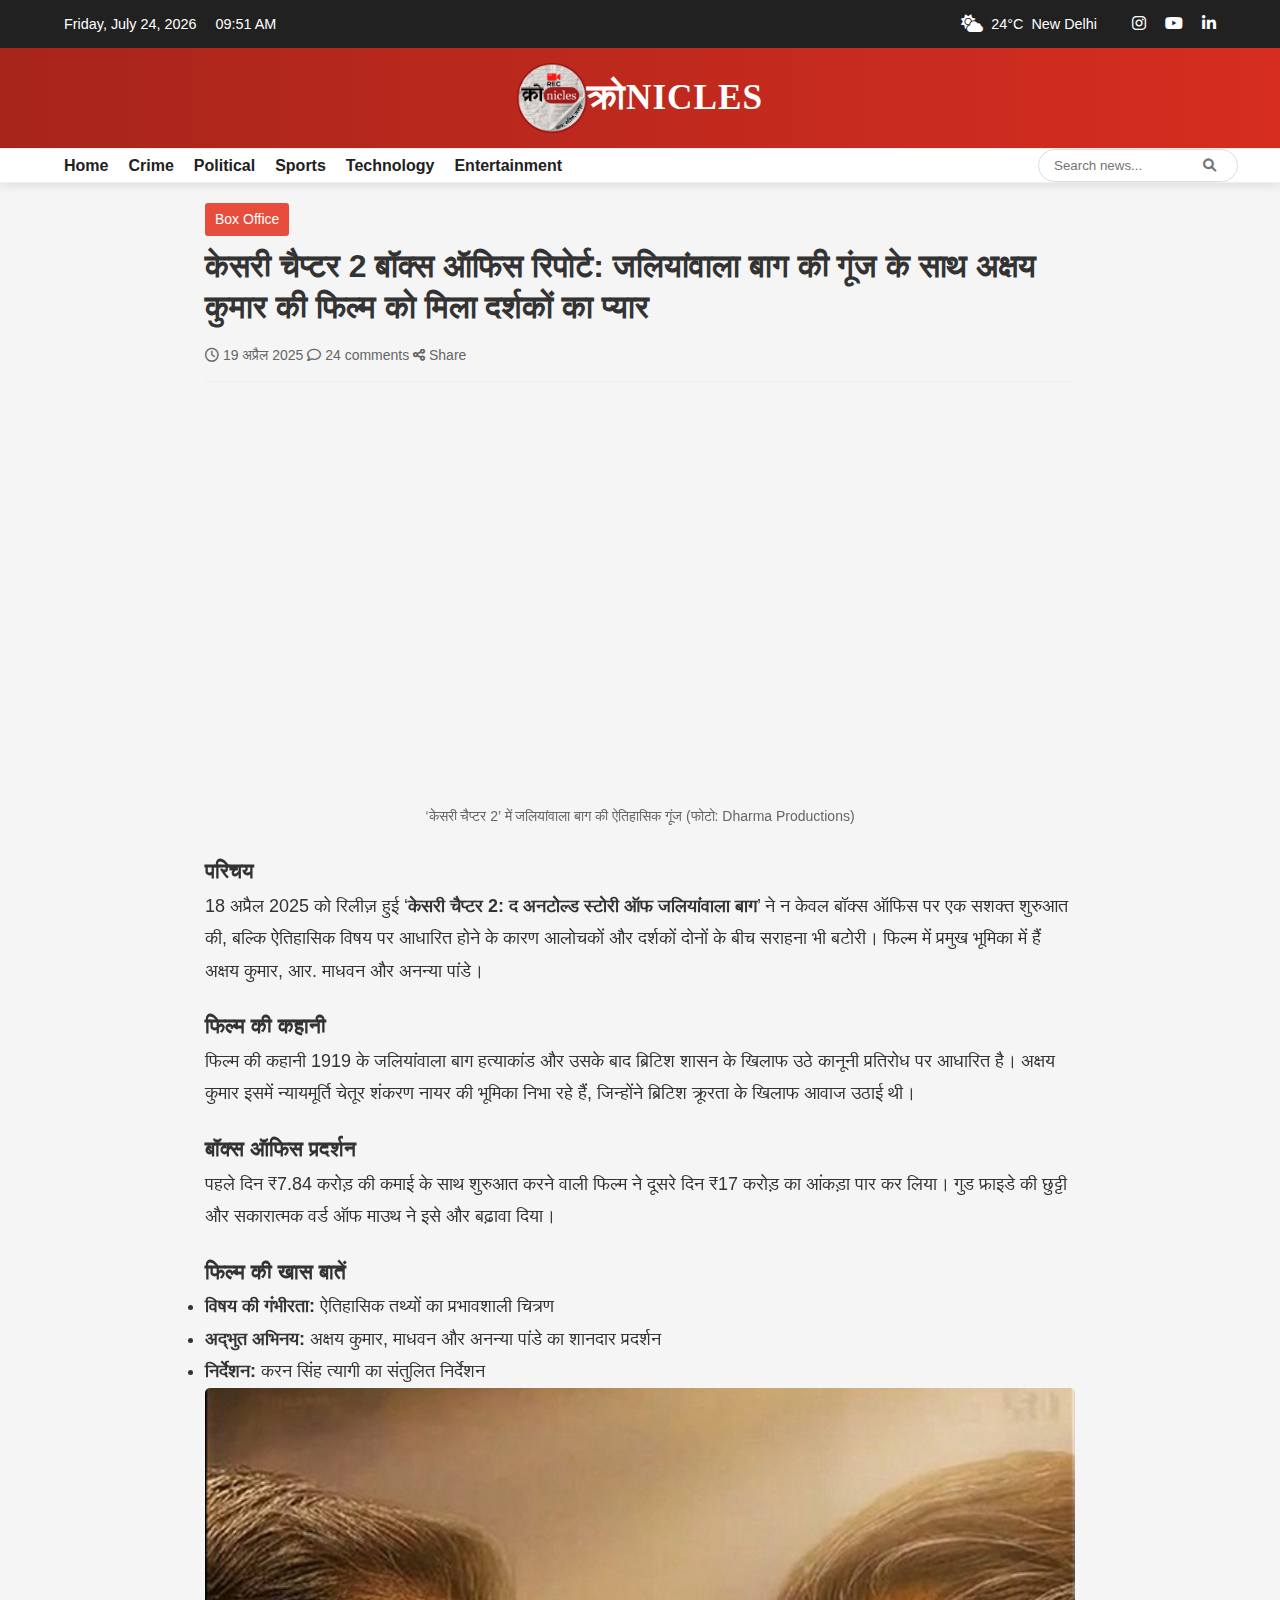
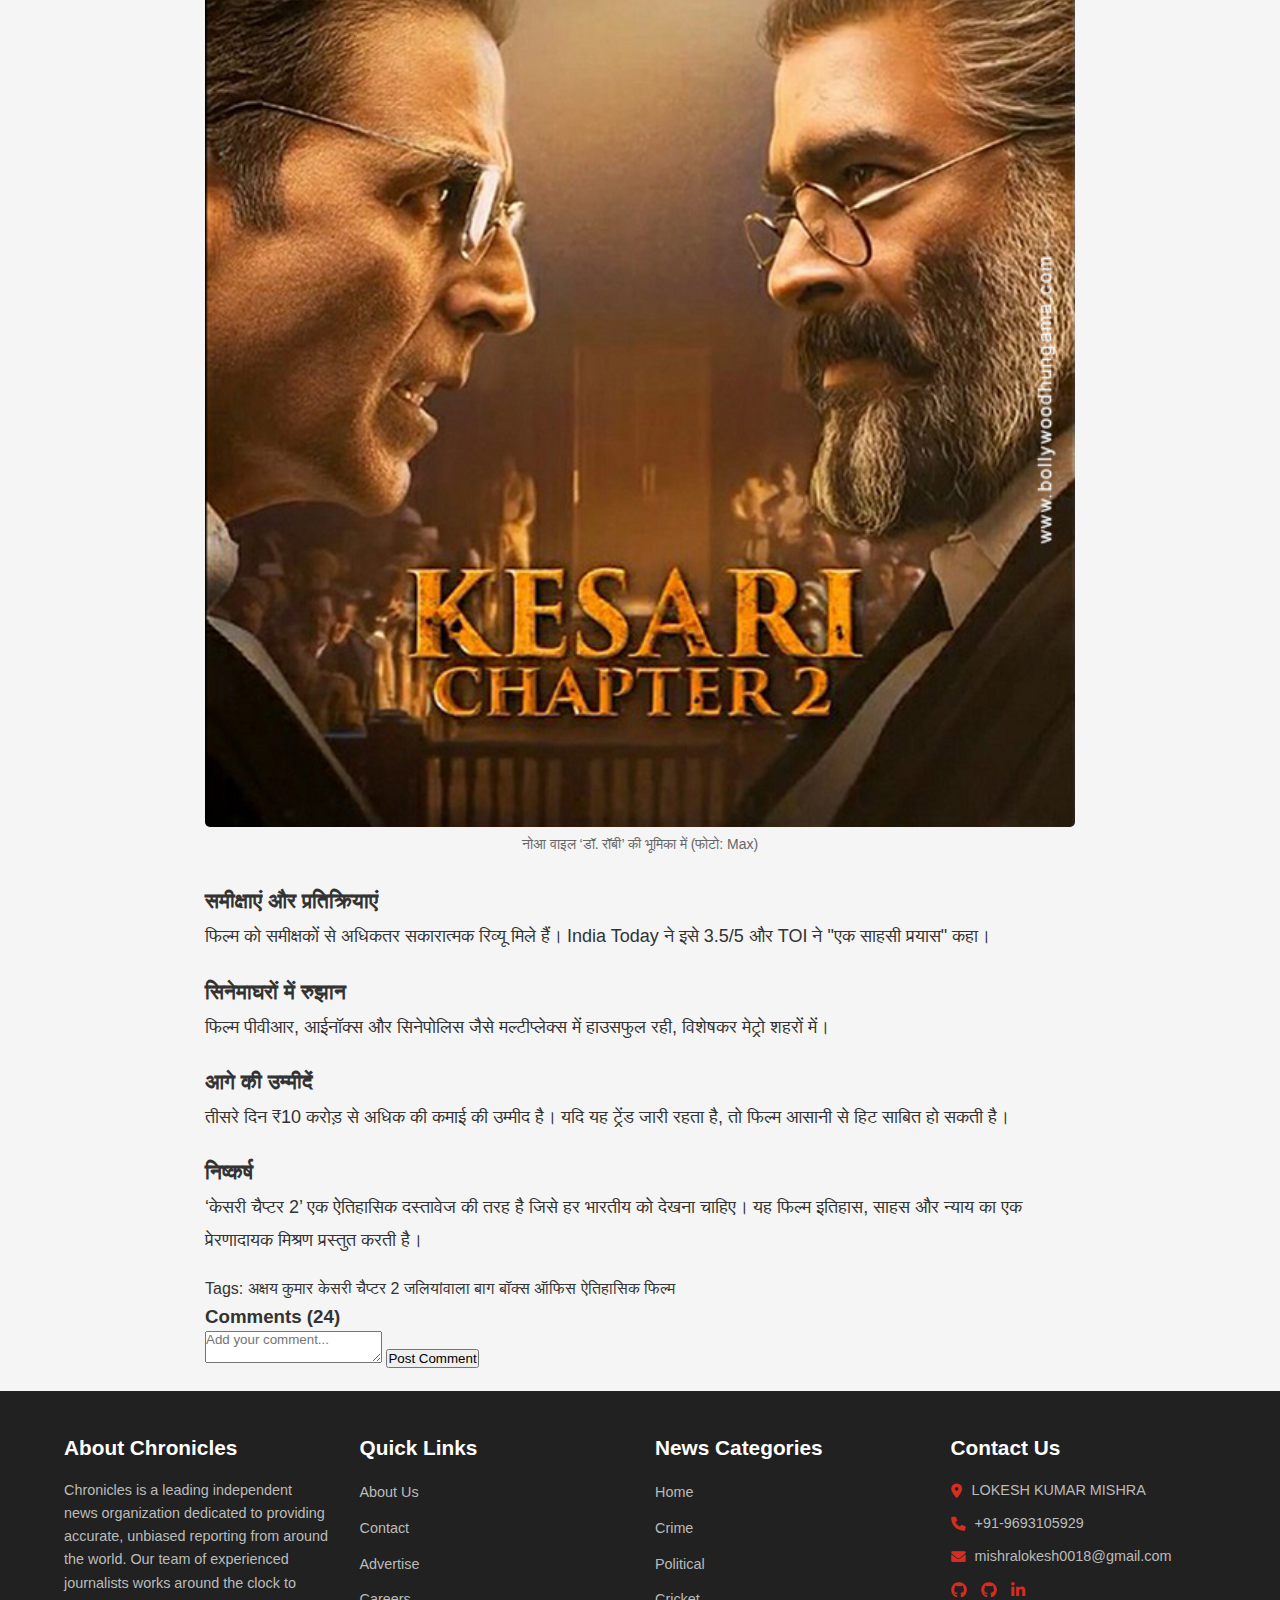
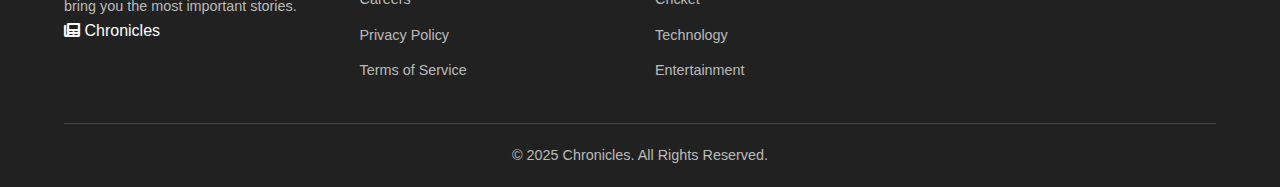
<file: home_movie2.html>
<!DOCTYPE html>
<html lang="hi">

<head>
    <meta charset="UTF-8">
    <meta name="viewport" content="width=device-width, initial-scale=1.0">
    <title>केसरी चैप्टर 2 बॉक्स ऑफिस रिपोर्ट| क्रोnicles</title>
    <link rel="stylesheet" href="style.css">
    <link rel="stylesheet" href="https://cdnjs.cloudflare.com/ajax/libs/font-awesome/6.0.0-beta3/css/all.min.css">
    <style>
        /* Article-specific styles */
        .article-container {
            max-width: 900px;
            margin: 20px auto;
            padding: 0 15px;
        }
        
        .article-header {
            margin-bottom: 30px;
        }
        
        .article-category {
            display: inline-block;
            background-color: #e74c3c;
            color: white;
            padding: 5px 10px;
            border-radius: 3px;
            font-size: 14px;
            margin-bottom: 10px;
        }
        
        .article-title {
            font-size: 32px;
            line-height: 1.3;
            margin-bottom: 15px;
            color: #333;
        }
        
        .article-meta {
            color: #666;
            font-size: 14px;
            margin-bottom: 20px;
            border-bottom: 1px solid #eee;
            padding-bottom: 15px;
        }
        
        .article-image {
            width: 100%;
            margin-bottom: 20px;
            border-radius: 5px;
        }
        
        .article-content {
            line-height: 1.8;
            font-size: 18px;
            color: #333;
        }
        
        .article-content p {
            margin-bottom: 20px;
        }
        
        .article-image-caption {
            text-align: center;
            font-size: 14px;
            color: #666;
            margin-top: -15px;
            margin-bottom: 25px;
        }
        
        @media (max-width: 768px) {
            .article-title {
                font-size: 26px;
            }
            .article-content {
                font-size: 16px;
            }
        }
    </style>
</head>

<body>
    <!-- Header with Navigation (same as main page) -->
    <header>
        <div class="top-bar">
            <div class="date-time">
                <span id="date"></span>
                <span id="time"></span>
            </div>
            <div class="weather-widget">
                <span id="weather-icon"><i class="fas fa-cloud-sun"></i></span>
                <span id="weather-temp">24°C</span>
                <span id="weather-city">New Delhi</span>
            </div>
            <div class="social-icons">
                <a href="https://www.instagram.com/yogitamishra_l?igsh=b3phOG5pdDV5bW8z" target="_blank"><i class="fab fa-instagram"></i></a>
                <a href="http://www.youtube.com/@Yogitamishra18" target="_blank"><i class="fab fa-youtube"></i></a>
                <a href="https://www.linkedin.com/in/yogita-mishra-4b61862b6?lipi=urn%3Ali%3Apage%3Ad_flagship3_profile_view_base_contact_details%3B53lhXgzcTAydm1pKN4cMZg%3D%3D" target="_blank"><i class="fab fa-linkedin-in"></i></a>
                <div class="dark-mode-toggle">
                    <!-- <i class="fas fa-moon"></i> -->
                </div>
            </div>
        </div>

        <div class="logo-container">
            <div class="logo">
                <img src="images/logo.png" alt="Edutech Logo" style="width:70; height: 70; max-width: 70px;">
                <div class="logo-text">क्रोnicles</div>
            </div>
        </div>

        <nav>
            <ul class="nav-links">
                <li><a href="index.html">Home</a></li>
                <li><a href="crime.html">Crime</a></li>
                <li><a href="political.html">Political</a></li>
                <li><a href="sports.html">Sports</a></li>
                <li><a href="technology.html">Technology</a></li>
                <li><a href="entertainment.html">Entertainment</a></li>
            </ul>
            <div class="search-container">
                <input type="text" placeholder="Search news...">
                <button><i class="fas fa-search"></i></button>
            </div>
            <div class="hamburger">
                <i class="fas fa-bars"></i>
            </div>
        </nav>
    </header>



    <main class="article-container">
        <div class="article-header">
            <span class="article-category">Box Office</span>
            <h1 class="article-title">केसरी चैप्टर 2 बॉक्स ऑफिस रिपोर्ट: जलियांवाला बाग की गूंज के साथ अक्षय कुमार की फिल्म को मिला दर्शकों का प्यार</h1>
            <div class="article-meta">
                <span><i class="far fa-clock"></i> 19 अप्रैल 2025</span>
                <span><i class="far fa-comment"></i> 24 comments</span>
                <span><i class="fas fa-share-alt"></i> Share</span>
            </div>
        </div>
    
        <div class="article-video">
            <iframe 
                        width="100%" 
                        height="400" 
                        src="https://www.youtube.com/embed/r-7g08INMSI" 
                        title="YouTube video player" 
                        frameborder="0" 
                        allow="accelerometer; autoplay; clipboard-write; encrypted-media; gyroscope; picture-in-picture" 
                        allowfullscreen>
                    </iframe>
        </div>
    
        <!-- <img src="images/home/kesari2.jpg" alt="Kesari Chapter 2 Still" class="article-image"> -->
        <div class="article-image-caption">‘केसरी चैप्टर 2’ में जलियांवाला बाग की ऐतिहासिक गूंज (फोटो: Dharma Productions)</div>
    
        <div class="article-content">
            <h3>परिचय</h3>
            <p>18 अप्रैल 2025 को रिलीज़ हुई ‘<strong>केसरी चैप्टर 2: द अनटोल्ड स्टोरी ऑफ जलियांवाला बाग</strong>’ ने न केवल बॉक्स ऑफिस पर एक सशक्त शुरुआत की, बल्कि ऐतिहासिक विषय पर आधारित होने के कारण आलोचकों और दर्शकों दोनों के बीच सराहना भी बटोरी। फिल्म में प्रमुख भूमिका में हैं अक्षय कुमार, आर. माधवन और अनन्या पांडे।</p>
    
            <h3>फिल्म की कहानी</h3>
            <p>फिल्म की कहानी 1919 के जलियांवाला बाग हत्याकांड और उसके बाद ब्रिटिश शासन के खिलाफ उठे कानूनी प्रतिरोध पर आधारित है। अक्षय कुमार इसमें न्यायमूर्ति चेतूर शंकरण नायर की भूमिका निभा रहे हैं, जिन्होंने ब्रिटिश क्रूरता के खिलाफ आवाज उठाई थी।</p>
    
            <h3>बॉक्स ऑफिस प्रदर्शन</h3>
            <p>पहले दिन ₹7.84 करोड़ की कमाई के साथ शुरुआत करने वाली फिल्म ने दूसरे दिन ₹17 करोड़ का आंकड़ा पार कर लिया। गुड फ्राइडे की छुट्टी और सकारात्मक वर्ड ऑफ माउथ ने इसे और बढ़ावा दिया।</p>
    
            <h3>फिल्म की खास बातें</h3>
            <ul>
                <li><strong>विषय की गंभीरता:</strong> ऐतिहासिक तथ्यों का प्रभावशाली चित्रण</li>
                <li><strong>अद्भुत अभिनय:</strong> अक्षय कुमार, माधवन और अनन्या पांडे का शानदार प्रदर्शन</li>
                <li><strong>निर्देशन:</strong> करन सिंह त्यागी का संतुलित निर्देशन</li>
            </ul>
            <img src="images/home/Kesari-Chapter-2.jpg" alt="Noah Wyle as Dr. Robbie" class="article-image">
            <div class="article-image-caption">नोआ वाइल ‘डॉ. रॉबी’ की भूमिका में (फोटो: Max)</div>
            <h3>समीक्षाएं और प्रतिक्रियाएं</h3>
            <p>फिल्म को समीक्षकों से अधिकतर सकारात्मक रिव्यू मिले हैं। India Today ने इसे 3.5/5 और TOI ने "एक साहसी प्रयास" कहा।</p>
    
            <h3>सिनेमाघरों में रुझान</h3>
            <p>फिल्म पीवीआर, आईनॉक्स और सिनेपोलिस जैसे मल्टीप्लेक्स में हाउसफुल रही, विशेषकर मेट्रो शहरों में।</p>
    
            <h3>आगे की उम्मीदें</h3>
            <p>तीसरे दिन ₹10 करोड़ से अधिक की कमाई की उम्मीद है। यदि यह ट्रेंड जारी रहता है, तो फिल्म आसानी से हिट साबित हो सकती है।</p>
    
            <h3>निष्कर्ष</h3>
            <p>‘केसरी चैप्टर 2’ एक ऐतिहासिक दस्तावेज की तरह है जिसे हर भारतीय को देखना चाहिए। यह फिल्म इतिहास, साहस और न्याय का एक प्रेरणादायक मिश्रण प्रस्तुत करती है।</p>
        </div>
    
        <div class="article-tags">
            <span>Tags: </span>
            <a href="#">अक्षय कुमार</a>
            <a href="#">केसरी चैप्टर 2</a>
            <a href="#">जलियांवाला बाग</a>
            <a href="#">बॉक्स ऑफिस</a>
            <a href="#">ऐतिहासिक फिल्म</a>
        </div>
    
        <div class="article-comments">
            <h3>Comments (24)</h3>
            <div class="comment-form">
                <textarea placeholder="Add your comment..."></textarea>
                <button>Post Comment</button>
            </div>
        </div>
    </main>
    


         <!-- Footer (same as main page) -->
         <footer>
            <div class="footer-container">
                <div class="footer-about">
                    <h3>About Chronicles</h3>
                    <p>Chronicles is a leading independent news organization dedicated to providing accurate, unbiased
                        reporting from around the world. Our team of experienced journalists works around the clock to bring
                        you the most important stories.</p>
                    <div class="footer-logo">
                        <i class="fas fa-newspaper"></i> Chronicles
                    </div>
                </div>
    
                <div class="footer-links">
                    <h3>Quick Links</h3>
                    <ul>
                        <li><a href="#">About Us</a></li>
                        <li><a href="#">Contact</a></li>
                        <li><a href="#">Advertise</a></li>
                        <li><a href="#">Careers</a></li>
                        <li><a href="#">Privacy Policy</a></li>
                        <li><a href="#">Terms of Service</a></li>
                    </ul>
                </div>
    
                <div class="footer-links">
                    <h3>News Categories</h3>
                    <ul>
                        <li><a href="index.html">Home</a></li>
                        <li><a href="crime.html">Crime</a></li>
                        <li><a href="political.html">Political</a></li>
                        <li><a href="sports.html">Cricket</a></li>
                        <li><a href="technology.html">Technology</a></li>
                        <li><a href="entertainment.html">Entertainment</a></li>
                    </ul>
                </div>
    
                <div class="footer-contact">
                    <h3>Contact Us</h3>
                    <p><i class="fas fa-map-marker-alt"></i> LOKESH KUMAR MISHRA </p>
                    <p><i class="fas fa-phone"></i> +91-9693105929</p>
                    <p><i class="fas fa-envelope"></i> mishralokesh0018@gmail.com</p>
                    <div class="footer-social">
                        <a href="https://leetcode.com/u/mishralokesh0018/" target="_blank"><i class="fab fa-github"></i></a>
                        <a href="https://www.geeksforgeeks.org/user/mishra0018/" target="_blank"><i class="fab fa-github"></i></a>
                        <a href="https://www.linkedin.com/in/lokesh-mishra-1b8343267/" target="_blank"><i class="fab fa-linkedin-in"></i></a>
                    </div>
                </div>
            </div>
    
            <div class="footer-bottom">
                <p>&copy; 2025 Chronicles. All Rights Reserved.</p>
            </div>
        </footer>

<script>
    // Update date and time
    function updateDateTime() {
        const now = new Date();
        const dateElement = document.getElementById('date');
        const timeElement = document.getElementById('time');

        const options = { weekday: 'long', year: 'numeric', month: 'long', day: 'numeric' };
        dateElement.textContent = now.toLocaleDateString('en-US', options);

        timeElement.textContent = now.toLocaleTimeString('en-US', { hour: '2-digit', minute: '2-digit' });
    }

    updateDateTime();
    setInterval(updateDateTime, 60000);

    // Mobile menu toggle
    const hamburger = document.querySelector('.hamburger');
    const navLinks = document.querySelector('.nav-links');

    hamburger.addEventListener('click', function () {
        navLinks.classList.toggle('active');
        this.classList.toggle('fa-times');
        this.classList.toggle('fa-bars');
    });

    // Dark mode toggle
    const darkModeToggle = document.querySelector('.dark-mode-toggle');

    darkModeToggle.addEventListener('click', function () {
        document.body.classList.toggle('dark-mode');
        localStorage.setItem('darkMode', document.body.classList.contains('dark-mode'));
        this.innerHTML = document.body.classList.contains('dark-mode') ?
            '<i class="fas fa-sun"></i>' : '<i class="fas fa-moon"></i>';
    });

    // Check for saved preference
    if (localStorage.getItem('darkMode') === 'true') {
        document.body.classList.add('dark-mode');
        darkModeToggle.innerHTML = '<i class="fas fa-sun"></i>';
    }
</script>
</body>

</html>
</file>
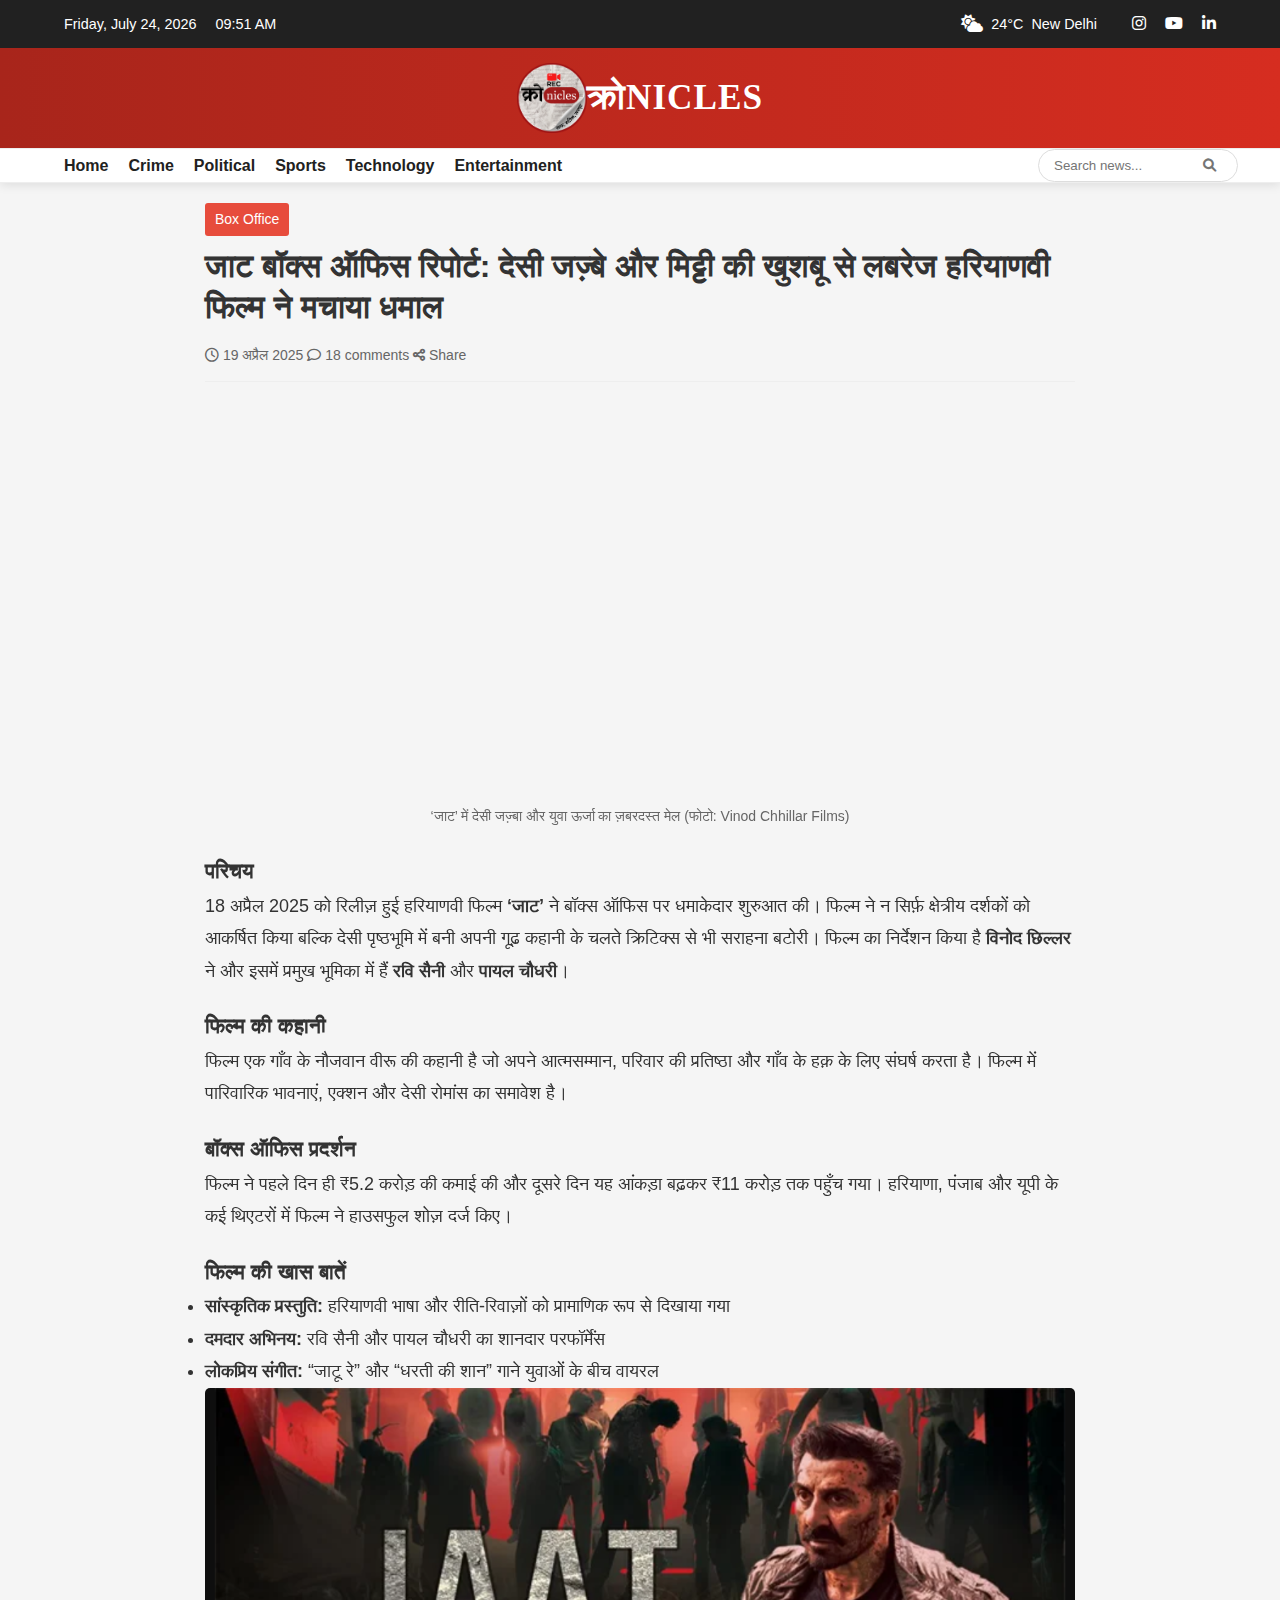
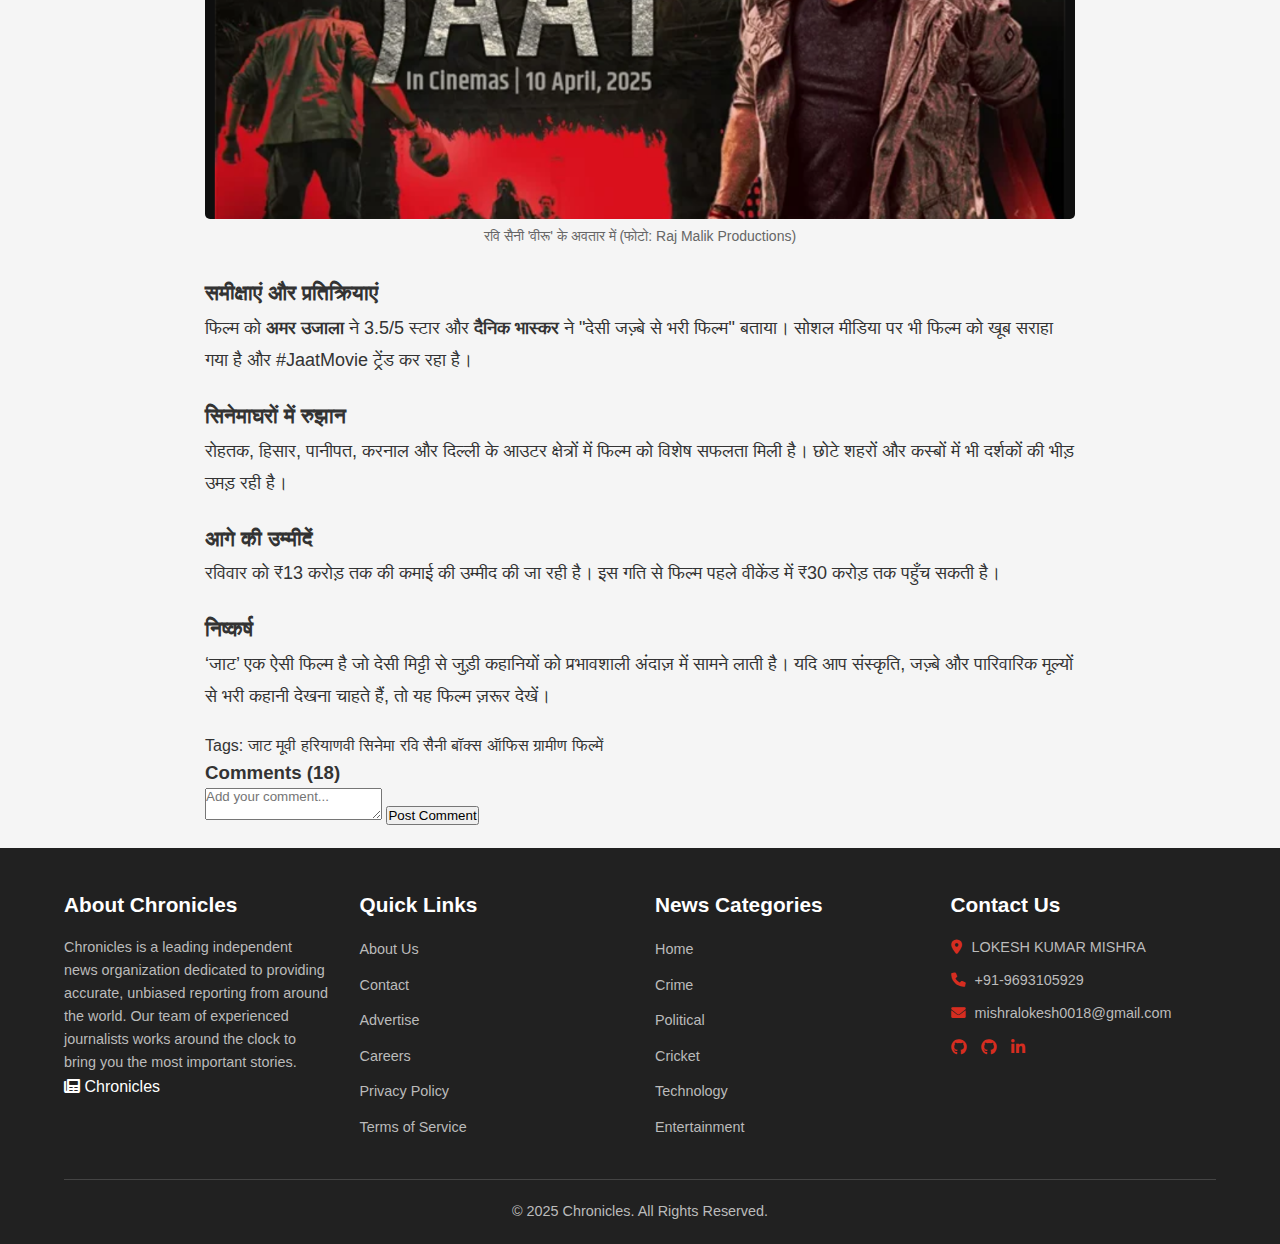
<file: home_movie3.html>
<!DOCTYPE html>
<html lang="hi">

<head>
    <meta charset="UTF-8">
    <meta name="viewport" content="width=device-width, initial-scale=1.0">
    <title>जाट बॉक्स ऑफिस रिपोर्ट: देसी जज़्बे और मिट्टी की खुशबू से लबरेज हरियाणवी फिल्म ने मचाया धमाल| क्रोnicles</title>
    <link rel="stylesheet" href="style.css">
    <link rel="stylesheet" href="https://cdnjs.cloudflare.com/ajax/libs/font-awesome/6.0.0-beta3/css/all.min.css">
    <style>
        /* Article-specific styles */
        .article-container {
            max-width: 900px;
            margin: 20px auto;
            padding: 0 15px;
        }
        
        .article-header {
            margin-bottom: 30px;
        }
        .article-category {
            display: inline-block;
            background-color: #e74c3c;
            color: white;
            padding: 5px 10px;
            border-radius: 3px;
            font-size: 14px;
            margin-bottom: 10px;
        }
        
        .article-title {
            font-size: 32px;
            line-height: 1.3;
            margin-bottom: 15px;
            color: #333;
        }
        
        .article-meta {
            color: #666;
            font-size: 14px;
            margin-bottom: 20px;
            border-bottom: 1px solid #eee;
            padding-bottom: 15px;
        }
        
        .article-image {
            width: 100%;
            margin-bottom: 20px;
            border-radius: 5px;
        }
        
        .article-content {
            line-height: 1.8;
            font-size: 18px;
            color: #333;
        }
        
        .article-content p {
            margin-bottom: 20px;
        }
        
        .article-image-caption {
            text-align: center;
            font-size: 14px;
            color: #666;
            margin-top: -15px;
            margin-bottom: 25px;
        }
        
        @media (max-width: 768px) {
            .article-title {
                font-size: 26px;
            }
            .article-content {
                font-size: 16px;
            }
        }
    </style>
</head>

<body>
    <!-- Header with Navigation (same as main page) -->
    <header>
        <div class="top-bar">
            <div class="date-time">
                <span id="date"></span>
                <span id="time"></span>
            </div>
            <div class="weather-widget">
                <span id="weather-icon"><i class="fas fa-cloud-sun"></i></span>
                <span id="weather-temp">24°C</span>
                <span id="weather-city">New Delhi</span>
            </div>
            <div class="social-icons">
                <a href="https://www.instagram.com/yogitamishra_l?igsh=b3phOG5pdDV5bW8z" target="_blank"><i class="fab fa-instagram"></i></a>
                <a href="http://www.youtube.com/@Yogitamishra18" target="_blank"><i class="fab fa-youtube"></i></a>
                <a href="https://www.linkedin.com/in/yogita-mishra-4b61862b6?lipi=urn%3Ali%3Apage%3Ad_flagship3_profile_view_base_contact_details%3B53lhXgzcTAydm1pKN4cMZg%3D%3D" target="_blank"><i class="fab fa-linkedin-in"></i></a>
                <div class="dark-mode-toggle">
                    <!-- <i class="fas fa-moon"></i> -->
                </div>
            </div>
        </div>

        <div class="logo-container">
            <div class="logo">
                <img src="images/logo.png" alt="Edutech Logo" style="width:70; height: 70; max-width: 70px;">
                <div class="logo-text">क्रोnicles</div>
            </div>
        </div>

        <nav>
            <ul class="nav-links">
                <li><a href="index.html">Home</a></li>
                <li><a href="crime.html">Crime</a></li>
                <li><a href="political.html">Political</a></li>
                <li><a href="sports.html">Sports</a></li>
                <li><a href="technology.html">Technology</a></li>
                <li><a href="entertainment.html">Entertainment</a></li>
            </ul>
            <div class="search-container">
                <input type="text" placeholder="Search news...">
                <button><i class="fas fa-search"></i></button>
            </div>
            <div class="hamburger">
                <i class="fas fa-bars"></i>
            </div>
        </nav>
    </header>



    <main class="article-container">
        <div class="article-header">
            <span class="article-category">Box Office</span>
            <h1 class="article-title">जाट बॉक्स ऑफिस रिपोर्ट: देसी जज़्बे और मिट्टी की खुशबू से लबरेज हरियाणवी फिल्म ने मचाया धमाल</h1>
            <div class="article-meta">
                <span><i class="far fa-clock"></i> 19 अप्रैल 2025</span>
                <span><i class="far fa-comment"></i> 18 comments</span>
                <span><i class="fas fa-share-alt"></i> Share</span>
            </div>
        </div>
    
        <div class="article-video">
            <iframe 
                width="100%" 
                height="400" 
                src="https://www.youtube.com/embed/fE_OKXUz7bM" 
                title="YouTube video player" 
                frameborder="0" 
                allow="accelerometer; autoplay; clipboard-write; encrypted-media; gyroscope; picture-in-picture" 
                allowfullscreen>
            </iframe>
        </div>
    
        <div class="article-image-caption">‘जाट’ में देसी जज़्बा और युवा ऊर्जा का ज़बरदस्त मेल (फोटो: Vinod Chhillar Films)</div>
    
        <div class="article-content">
            <h3>परिचय</h3>
            <p>18 अप्रैल 2025 को रिलीज़ हुई हरियाणवी फिल्म <strong>‘जाट’</strong> ने बॉक्स ऑफिस पर धमाकेदार शुरुआत की। फिल्म ने न सिर्फ़ क्षेत्रीय दर्शकों को आकर्षित किया बल्कि देसी पृष्ठभूमि में बनी अपनी गूढ़ कहानी के चलते क्रिटिक्स से भी सराहना बटोरी। फिल्म का निर्देशन किया है <strong>विनोद छिल्लर</strong> ने और इसमें प्रमुख भूमिका में हैं <strong>रवि सैनी</strong> और <strong>पायल चौधरी</strong>।</p>
    
            <h3>फिल्म की कहानी</h3>
            <p>फिल्म एक गाँव के नौजवान वीरू की कहानी है जो अपने आत्मसम्मान, परिवार की प्रतिष्ठा और गाँव के हक़ के लिए संघर्ष करता है। फिल्म में पारिवारिक भावनाएं, एक्शन और देसी रोमांस का समावेश है।</p>
    
            <h3>बॉक्स ऑफिस प्रदर्शन</h3>
            <p>फिल्म ने पहले दिन ही ₹5.2 करोड़ की कमाई की और दूसरे दिन यह आंकड़ा बढ़कर ₹11 करोड़ तक पहुँच गया। हरियाणा, पंजाब और यूपी के कई थिएटरों में फिल्म ने हाउसफुल शोज़ दर्ज किए।</p>
    
            <h3>फिल्म की खास बातें</h3>
            <ul>
                <li><strong>सांस्कृतिक प्रस्तुति:</strong> हरियाणवी भाषा और रीति-रिवाज़ों को प्रामाणिक रूप से दिखाया गया</li>
                <li><strong>दमदार अभिनय:</strong> रवि सैनी और पायल चौधरी का शानदार परफॉर्मेंस</li>
                <li><strong>लोकप्रिय संगीत:</strong> “जाटू रे” और “धरती की शान” गाने युवाओं के बीच वायरल</li>
            </ul>
            <img src="images/home/jaat.png" alt="Ravi Saini in Jaat" class="article-image">
            <div class="article-image-caption">रवि सैनी 'वीरू' के अवतार में (फोटो: Raj Malik Productions)</div>
    
            <h3>समीक्षाएं और प्रतिक्रियाएं</h3>
            <p>फिल्म को <strong>अमर उजाला</strong> ने 3.5/5 स्टार और <strong>दैनिक भास्कर</strong> ने "देसी जज़्बे से भरी फिल्म" बताया। सोशल मीडिया पर भी फिल्म को खूब सराहा गया है और #JaatMovie ट्रेंड कर रहा है।</p>
    
            <h3>सिनेमाघरों में रुझान</h3>
            <p>रोहतक, हिसार, पानीपत, करनाल और दिल्ली के आउटर क्षेत्रों में फिल्म को विशेष सफलता मिली है। छोटे शहरों और कस्बों में भी दर्शकों की भीड़ उमड़ रही है।</p>
    
            <h3>आगे की उम्मीदें</h3>
            <p>रविवार को ₹13 करोड़ तक की कमाई की उम्मीद की जा रही है। इस गति से फिल्म पहले वीकेंड में ₹30 करोड़ तक पहुँच सकती है।</p>
    
            <h3>निष्कर्ष</h3>
            <p>‘जाट’ एक ऐसी फिल्म है जो देसी मिट्टी से जुड़ी कहानियों को प्रभावशाली अंदाज़ में सामने लाती है। यदि आप संस्कृति, जज़्बे और पारिवारिक मूल्यों से भरी कहानी देखना चाहते हैं, तो यह फिल्म ज़रूर देखें।</p>
        </div>
    
        <div class="article-tags">
            <span>Tags: </span>
            <a href="#">जाट मूवी</a>
            <a href="#">हरियाणवी सिनेमा</a>
            <a href="#">रवि सैनी</a>
            <a href="#">बॉक्स ऑफिस</a>
            <a href="#">ग्रामीण फिल्में</a>
        </div>
    
        <div class="article-comments">
            <h3>Comments (18)</h3>
            <div class="comment-form">
                <textarea placeholder="Add your comment..."></textarea>
                <button>Post Comment</button>
            </div>
        </div>
    </main>
    

    
         <!-- Footer (same as main page) -->
         <footer>
            <div class="footer-container">
                <div class="footer-about">
                    <h3>About Chronicles</h3>
                    <p>Chronicles is a leading independent news organization dedicated to providing accurate, unbiased
                        reporting from around the world. Our team of experienced journalists works around the clock to bring
                        you the most important stories.</p>
                    <div class="footer-logo">
                        <i class="fas fa-newspaper"></i> Chronicles
                    </div>
                </div>
    
                <div class="footer-links">
                    <h3>Quick Links</h3>
                    <ul>
                        <li><a href="#">About Us</a></li>
                        <li><a href="#">Contact</a></li>
                        <li><a href="#">Advertise</a></li>
                        <li><a href="#">Careers</a></li>
                        <li><a href="#">Privacy Policy</a></li>
                        <li><a href="#">Terms of Service</a></li>
                    </ul>
                </div>
    
                <div class="footer-links">
                    <h3>News Categories</h3>
                    <ul>
                        <li><a href="index.html">Home</a></li>
                        <li><a href="crime.html">Crime</a></li>
                        <li><a href="political.html">Political</a></li>
                        <li><a href="sports.html">Cricket</a></li>
                        <li><a href="technology.html">Technology</a></li>
                        <li><a href="entertainment.html">Entertainment</a></li>
                    </ul>
                </div>
    
                <div class="footer-contact">
                    <h3>Contact Us</h3>
                    <p><i class="fas fa-map-marker-alt"></i> LOKESH KUMAR MISHRA </p>
                    <p><i class="fas fa-phone"></i> +91-9693105929</p>
                    <p><i class="fas fa-envelope"></i> mishralokesh0018@gmail.com</p>
                    <div class="footer-social">
                        <a href="https://leetcode.com/u/mishralokesh0018/" target="_blank"><i class="fab fa-github"></i></a>
                        <a href="https://www.geeksforgeeks.org/user/mishra0018/" target="_blank"><i class="fab fa-github"></i></a>
                        <a href="https://www.linkedin.com/in/lokesh-mishra-1b8343267/" target="_blank"><i class="fab fa-linkedin-in"></i></a>
                    </div>
                </div>
            </div>
    
            <div class="footer-bottom">
                <p>&copy; 2025 Chronicles. All Rights Reserved.</p>
            </div>
        </footer>

<script>
    // Update date and time
    function updateDateTime() {
        const now = new Date();
        const dateElement = document.getElementById('date');
        const timeElement = document.getElementById('time');

        const options = { weekday: 'long', year: 'numeric', month: 'long', day: 'numeric' };
        dateElement.textContent = now.toLocaleDateString('en-US', options);

        timeElement.textContent = now.toLocaleTimeString('en-US', { hour: '2-digit', minute: '2-digit' });
    }

    updateDateTime();
    setInterval(updateDateTime, 60000);

    // Mobile menu toggle
    const hamburger = document.querySelector('.hamburger');
    const navLinks = document.querySelector('.nav-links');

    hamburger.addEventListener('click', function () {
        navLinks.classList.toggle('active');
        this.classList.toggle('fa-times');
        this.classList.toggle('fa-bars');
    });

    // Dark mode toggle
    const darkModeToggle = document.querySelector('.dark-mode-toggle');

    darkModeToggle.addEventListener('click', function () {
        document.body.classList.toggle('dark-mode');
        localStorage.setItem('darkMode', document.body.classList.contains('dark-mode'));
        this.innerHTML = document.body.classList.contains('dark-mode') ?
            '<i class="fas fa-sun"></i>' : '<i class="fas fa-moon"></i>';
    });

    // Check for saved preference
    if (localStorage.getItem('darkMode') === 'true') {
        document.body.classList.add('dark-mode');
        darkModeToggle.innerHTML = '<i class="fas fa-sun"></i>';
    }
</script>
</body>

</html>
</file>
<file: style.css>
* {
    margin: 0;
    padding: 0;
    box-sizing: border-box;
    font-family: 'Segoe UI', Tahoma, Geneva, Verdana, sans-serif;
}

body {
    background-color: #f5f5f5;
    color: #333;
    line-height: 1.6;
}

a {
    text-decoration: none;
    color: inherit;
}

img {
    max-width: 100%;
    height: auto;
    display: block;
}

.container {
    width: 90%;
    max-width: 1200px;
    margin: 0 auto;
}

/* Red Theme Variables */
:root {
    --primary-color: #d62d20;
    --primary-dark: #a8251b;
    --primary-light: #e57373;
    --accent-color: #ff5252;
    --text-dark: #212121;
    --text-light: #757575;
    --bg-light: #f5f5f5;
    --bg-dark: #212121;
}

/* Header Styles */
header {
    background-color: #fff;
    box-shadow: 0 2px 10px rgba(0, 0, 0, 0.1);
    position: sticky;
    top: 0;
    z-index: 1000;
}

.top-bar {
    display: flex;
    justify-content: space-between;
    align-items: center;
    padding: 10px 5%;
    background-color: var(--bg-dark);
    color: #fff;
    font-size: 0.9rem;
}

.date-time span {
    margin-right: 15px;
}

.social-icons a {
    color: #fff;
    margin-left: 15px;
    font-size: 1rem;
    transition: color 0.3s;
}

.social-icons a:hover {
    color: var(--primary-light);
}

.logo-container {
    display: flex;
    align-items: center;
    justify-content: center;
    padding: 15px 0;
    background: linear-gradient(to right, var(--primary-dark), var(--primary-color));
    color: white;
}

.logo {
    display: flex;
    align-items: center;
    font-size: 2.2rem;
    font-weight: 700;
}

.logo-icon {
    font-size: 2.5rem;
    margin-right: 10px;
    color: white;
}

.logo-text {
    font-family: 'Georgia', serif;
    text-transform: uppercase;
    letter-spacing: 1px;
}

.tagline {
    font-size: 0.9rem;
    color: rgba(255, 255, 255, 0.8);
    font-style: italic;
    margin-left: 15px;
}

nav {
    display: flex;
    justify-content: space-between;
    align-items: center;
    padding: 0 5%;
    background-color: #fff;
    border-top: 1px solid #eee;
    border-bottom: 1px solid #eee;
}

.nav-links {
    display: flex;
    list-style: none;
}

.nav-links li {
    margin-right: 20px;
    position: relative;
}

.nav-links a {
    padding: 15px 0;
    font-weight: 600;
    color: var(--text-dark);
    transition: color 0.3s;
}

.nav-links a:hover,
.nav-links a.active {
    color: var(--primary-color);
}

.nav-links a.active::after {
    content: '';
    position: absolute;
    bottom: 0;
    left: 0;
    width: 100%;
    height: 3px;
    background-color: var(--primary-color);
}

.search-container {
    display: flex;
    align-items: center;
}

.search-container input {
    padding: 8px 15px;
    border: 1px solid #ddd;
    border-radius: 20px;
    outline: none;
    width: 200px;
    transition: all 0.3s;
}

.search-container input:focus {
    border-color: var(--primary-color);
    box-shadow: 0 0 0 2px rgba(214, 45, 32, 0.2);
}

.search-container button {
    background: none;
    border: none;
    margin-left: -35px;
    color: var(--text-light);
    cursor: pointer;
    transition: color 0.3s;
}

.search-container button:hover {
    color: var(--primary-color);
}

.hamburger {
    display: none;
    font-size: 1.5rem;
    cursor: pointer;
    color: var(--text-dark);
}

/* Breaking News Styles */
.breaking-news {
    background-color: var(--primary-color);
    color: #fff;
    padding: 10px 5%;
    display: flex;
    align-items: center;
}

.breaking-label {
    font-weight: 700;
    margin-right: 15px;
    white-space: nowrap;
    background-color: rgba(0, 0, 0, 0.2);
    padding: 3px 10px;
    border-radius: 3px;
}

.ticker {
    overflow: hidden;
    position: relative;
    width: 100%;
}

.ticker ul {
    list-style: none;
    white-space: nowrap;
    animation: ticker 20s linear infinite;
}

.ticker li {
    display: inline-block;
    padding-right: 50px;
}

.ticker a {
    color: #fff;
    transition: opacity 0.3s;
}

.ticker a:hover {
    opacity: 0.8;
    text-decoration: underline;
}

@keyframes ticker {
    0% {
        transform: translateX(100%);
    }

    100% {
        transform: translateX(-100%);
    }
}

/* Featured News Styles */
.featured-news {
    padding: 40px 5%;
}

.section-title {
    font-size: 1.8rem;
    margin-bottom: 20px;
    padding-bottom: 10px;
    border-bottom: 2px solid var(--primary-color);
    color: var(--text-dark);
    position: relative;
}

.section-title::after {
    content: '';
    position: absolute;
    bottom: -2px;
    left: 0;
    width: 50px;
    height: 2px;
    background-color: var(--accent-color);
}

.featured-container {
    display: flex;
    gap: 20px;
}

.main-featured {
    flex: 2;
    position: relative;
    border-radius: 5px;
    overflow: hidden;
    box-shadow: 0 5px 15px rgba(0, 0, 0, 0.1);
    transition: transform 0.3s;
}

.main-featured:hover {
    transform: translateY(-5px);
}

.main-featured img {
    width: 100%;
    height: 500px;
    object-fit: cover;
}

.main-featured .featured-content {
    position: absolute;
    bottom: 0;
    left: 0;
    right: 0;
    padding: 30px;
    background: linear-gradient(to top, rgba(0, 0, 0, 0.8), transparent);
    color: #fff;
}

.main-featured .featured-content h3 {
    font-size: 1.8rem;
    margin-bottom: 10px;
}

.main-featured .featured-content p {
    margin-bottom: 15px;
    font-size: 1rem;
}

.main-featured .featured-content .meta {
    display: flex;
    gap: 20px;
    font-size: 0.9rem;
    color: #ddd;
}

.category {
    display: inline-block;
    padding: 3px 10px;
    border-radius: 3px;
    font-size: 0.8rem;
    font-weight: 600;
    margin-bottom: 10px;
    color: #fff;
}

.category.world {
    background-color: #3498db;
}

.category.business {
    background-color: #2ecc71;
}

.category.sports {
    background-color: #e74c3c;
}

.category.technology {
    background-color: #9b59b6;
}

.category.entertainment {
    background-color: #f39c12;
}

.category.health {
    background-color: #1abc9c;
}

.category.science {
    background-color: #34495e;
}

.category.politics {
    background-color: #d35400;
}

.secondary-featured {
    flex: 1;
    display: flex;
    flex-direction: column;
    gap: 20px;
}

.featured-item {
    position: relative;
    border-radius: 5px;
    overflow: hidden;
    box-shadow: 0 5px 15px rgba(0, 0, 0, 0.1);
    height: calc(50% - 10px);
    transition: transform 0.3s;
}

.featured-item:hover {
    transform: translateY(-5px);
}

.featured-item img {
    width: 100%;
    height: 100%;
    object-fit: cover;
}

.featured-item .featured-item-content {
    position: absolute;
    bottom: 0;
    left: 0;
    right: 0;
    padding: 20px;
    background: linear-gradient(to top, rgba(0, 0, 0, 0.8), transparent);
    color: #fff;
}

.featured-item .featured-item-content h4 {
    font-size: 1.1rem;
    margin-bottom: 5px;
}

.featured-item .featured-item-content .meta {
    font-size: 0.8rem;
    color: #ddd;
}

/* ipl score */
.premium-ipl-box {
    font-family: 'Roboto', 'Helvetica Neue', Arial, sans-serif;
    width: 100%;
    max-width: 800px;
    margin: 20px auto;
    border-radius: 12px;
    overflow: hidden;
    box-shadow: 0 10px 30px rgba(0, 0, 0, 0.15);
    background: linear-gradient(135deg, #f8f9fa 0%, #ffffff 100%);
    border: 1px solid rgba(0, 0, 0, 0.08);
  }
  
  .scorebox-header {
    display: flex;
    justify-content: space-between;
    align-items: center;
    padding: 16px 24px;
    background: linear-gradient(to right, #1a3a6e, #2a5ba7);
    color: white;
  }
  
  .tournament-info {
    display: flex;
    align-items: center;
    gap: 15px;
  }
  
  .tournament-logo {
    width: 50px;
    height: 50px;
    object-fit: contain;
  }
  
  .tournament-name {
    font-size: 18px;
    font-weight: 700;
    letter-spacing: 0.5px;
  }
  
  .match-info {
    font-size: 13px;
    opacity: 0.9;
    margin-top: 3px;
  }
  
  .live-status {
    display: flex;
    align-items: center;
    gap: 10px;
  }
  
  .live-indicator {
    width: 10px;
    height: 10px;
    background-color: #ff4d4d;
    border-radius: 50%;
    box-shadow: 0 0 0 0 rgba(255, 77, 77, 1);
    animation: pulse 1.5s infinite;
  }
  
  @keyframes pulse {
    0% {
      box-shadow: 0 0 0 0 rgba(255, 77, 77, 0.7);
    }
    70% {
      box-shadow: 0 0 0 10px rgba(255, 77, 77, 0);
    }
    100% {
      box-shadow: 0 0 0 0 rgba(255, 77, 77, 0);
    }
  }
  
  .match-status {
    font-size: 14px;
    font-weight: 500;
  }
  
  .scorebox-content {
    display: flex;
    padding: 20px;
    background: white;
  }
  
  .team-score {
    flex: 1;
    display: flex;
    align-items: center;
    padding: 15px 0;
  }
  
  .left-team {
    justify-content: flex-end;
    text-align: right;
  }
  
  .right-team {
    justify-content: flex-start;
    text-align: left;
  }
  
  .team-info {
    margin: 0 20px;
  }
  
  .team-logo {
    width: 60px;
    height: 60px;
    object-fit: contain;
    margin-bottom: 8px;
  }
  
  .team-name {
    font-size: 18px;
    font-weight: 600;
    color: #333;
  }
  
  .team-abbr {
    font-size: 14px;
    color: #666;
    font-weight: 500;
    margin-top: 2px;
  }
  
  .score-details {
    margin: 0 20px;
  }
  
  .score {
    font-size: 32px;
    font-weight: 700;
    color: #222;
    line-height: 1;
  }
  
  .overs {
    font-size: 14px;
    color: #666;
    margin-top: 5px;
  }
  
  .vs-container {
    display: flex;
    align-items: center;
    justify-content: center;
    width: 80px;
    position: relative;
  }
  
  .vs-circle {
    width: 40px;
    height: 40px;
    background: #2a5ba7;
    color: white;
    border-radius: 50%;
    display: flex;
    align-items: center;
    justify-content: center;
    font-weight: 700;
    font-size: 14px;
    box-shadow: 0 4px 8px rgba(0, 0, 0, 0.1);
  }
  
  .scorebox-footer {
    display: flex;
    padding: 18px 24px;
    background: #f8f9fa;
    border-top: 1px solid rgba(0, 0, 0, 0.05);
  }
  
  .current-play {
    flex: 2;
    padding-right: 20px;
  }
  
  .batsmen {
    margin-bottom: 12px;
  }
  
  .batsman {
    display: flex;
    align-items: center;
    font-size: 15px;
    margin-bottom: 6px;
  }
  
  .batsman .name {
    font-weight: 600;
    color: #333;
  }
  
  .batsman .status {
    color: #2a5ba7;
    font-weight: 700;
    margin: 0 3px;
  }
  
  .batsman .runs {
    color: #666;
  }
  
  .bowler {
    display: flex;
    align-items: center;
    font-size: 14px;
  }
  
  .bowler .label {
    font-weight: 600;
    margin-right: 5px;
    color: #333;
  }
  
  .bowler .name {
    font-weight: 600;
    margin-right: 5px;
    color: #2a5ba7;
  }
  
  .bowler .stats {
    color: #666;
  }
  
  .match-rates {
    flex: 1;
    display: flex;
    flex-direction: column;
    justify-content: space-between;
    border-left: 1px solid rgba(0, 0, 0, 0.1);
    padding-left: 20px;
  }
  
  .rate {
    display: flex;
    justify-content: space-between;
    align-items: center;
  }
  
  .rate .label {
    font-size: 13px;
    color: #666;
    text-transform: uppercase;
    letter-spacing: 0.5px;
  }
  
  .rate .value {
    font-size: 18px;
    font-weight: 700;
    color: #2a5ba7;
  }
  
  .last-update {
    display: flex;
    justify-content: space-between;
    align-items: center;
    font-size: 12px;
    color: #999;
  }
  
  .view-more {
    padding: 14px 24px;
    background: white;
    border-top: 1px solid rgba(0, 0, 0, 0.05);
    text-align: center;
  }
  
  .view-link {
    color: #2a5ba7;
    text-decoration: none;
    font-weight: 600;
    font-size: 14px;
    transition: color 0.2s;
  }
  
  .view-link:hover {
    color: #1a3a6e;
    text-decoration: underline;
  }
  
  /* Responsive adjustments */
  @media (max-width: 768px) {
    .premium-ipl-box {
      max-width: 100%;
      border-radius: 0;
    }
    
    .scorebox-content {
      flex-direction: column;
    }
    
    .team-score {
      justify-content: center;
      text-align: center;
    }
    
    .vs-container {
      margin: 15px 0;
      width: 100%;
    }
    
    .scorebox-footer {
      flex-direction: column;
    }
    
    .current-play {
      padding-right: 0;
      margin-bottom: 15px;
    }
    
    .match-rates {
      border-left: none;
      border-top: 1px solid rgba(0, 0, 0, 0.1);
      padding-left: 0;
      padding-top: 15px;
      flex-direction: row;
      gap: 20px;
    }
    
    .rate {
      flex-direction: column;
      align-items: flex-start;
      gap: 3px;
    }
    
    .last-update {
      justify-content: flex-start;
      gap: 10px;
    }
  }
/* Latest News Styles */
.latest-news {
    padding: 40px 5%;
    background-color: #fff;
}

.news-grid {
    display: grid;
    grid-template-columns: repeat(auto-fill, minmax(300px, 1fr));
    gap: 25px;
    margin-bottom: 30px;
}

.news-card {
    background-color: #fff;
    border-radius: 5px;
    overflow: hidden;
    box-shadow: 0 3px 10px rgba(0, 0, 0, 0.1);
    transition: transform 0.3s, box-shadow 0.3s;
    position: relative;
}

.news-card:hover {
    transform: translateY(-5px);
    box-shadow: 0 5px 15px rgba(0, 0, 0, 0.2);
}

.news-card::after {
    content: '';
    position: absolute;
    bottom: 0;
    left: 0;
    right: 0;
    height: 3px;
    background-color: var(--primary-color);
    transform: scaleX(0);
    transform-origin: left;
    transition: transform 0.3s ease;
}

.news-card:hover::after {
    transform: scaleX(1);
}

.news-card img {
    width: 100%;
    height: 200px;
    object-fit: cover;
}

.news-content {
    padding: 20px;
    transition: transform 0.3s ease;
}

.news-card:hover .news-content {
    transform: translateY(-5px);
}

.news-content h3 {
    font-size: 1.2rem;
    margin-bottom: 10px;
    color: var(--text-dark);
}

.news-content p {
    color: var(--text-light);
    font-size: 0.95rem;
    margin-bottom: 15px;
}

.news-content .meta {
    display: flex;
    gap: 15px;
    font-size: 0.85rem;
    color: #888;
}

.load-more {
    display: block;
    margin: 0 auto;
    padding: 12px 30px;
    background-color: var(--primary-color);
    color: #fff;
    border: none;
    border-radius: 5px;
    font-weight: 600;
    cursor: pointer;
    transition: background-color 0.3s;
}

.load-more:hover {
    background-color: var(--primary-dark);
}

/* Category Section Styles */
.category-section {
    padding: 40px 5%;
}

.category-tabs {
    display: flex;
    gap: 10px;
    margin-bottom: 20px;
    border-bottom: 1px solid #ddd;
}

.tab-btn {
    padding: 10px 20px;
    background: none;
    border: none;
    border-bottom: 3px solid transparent;
    font-weight: 600;
    color: var(--text-light);
    cursor: pointer;
    transition: all 0.3s;
}

.tab-btn.active {
    color: var(--primary-color);
    border-bottom-color: var(--primary-color);
}

.tab-btn:hover:not(.active) {
    color: var(--text-dark);
}

.category-content {
    display: none;
}

.category-content.active {
    display: block;
}

.category-news {
    display: grid;
    grid-template-columns: repeat(auto-fill, minmax(250px, 1fr));
    gap: 20px;
}

.category-news-card {
    background-color: #fff;
    border-radius: 5px;
    overflow: hidden;
    box-shadow: 0 3px 10px rgba(0, 0, 0, 0.1);
    transition: transform 0.3s;
}

.category-news-card:hover {
    transform: translateY(-5px);
}

.category-news-card img {
    width: 100%;
    height: 150px;
    object-fit: cover;
}

.category-news-content {
    padding: 15px;
}

.category-news-content h3 {
    font-size: 1rem;
    margin-bottom: 5px;
    color: var(--text-dark);
}

.category-news-content .meta {
    font-size: 0.8rem;
    color: #888;
}

/* Newsletter Styles */
.newsletter {
    padding: 40px 5%;
    background-color: var(--primary-color);
    color: #fff;
    text-align: center;
}

.newsletter-container {
    max-width: 600px;
    margin: 0 auto;
}

.newsletter h2 {
    font-size: 1.8rem;
    margin-bottom: 10px;
}

.newsletter p {
    margin-bottom: 20px;
    font-size: 1rem;
}

.newsletter form {
    display: flex;
    max-width: 500px;
    margin: 0 auto;
}

.newsletter input {
    flex: 1;
    padding: 12px 15px;
    border: none;
    border-radius: 5px 0 0 5px;
    outline: none;
    font-size: 1rem;
}

.newsletter button {
    padding: 12px 20px;
    background-color: var(--bg-dark);
    color: #fff;
    border: none;
    border-radius: 0 5px 5px 0;
    font-weight: 600;
    cursor: pointer;
    transition: background-color 0.3s;
}

.newsletter button:hover {
    background-color: #111;
}

/* Weather Widget */
.weather-widget {
    display: flex;
    align-items: center;
    gap: 8px;
    font-size: 0.9rem;
    margin-left: auto;
    margin-right: 20px;
}

.weather-widget #weather-icon {
    font-size: 1.1rem;
}

/* News Counter */
.news-counter {
    display: flex;
    justify-content: space-around;
    padding: 20px 0;
    background-color: #fff;
    margin: 20px 0;
    box-shadow: 0 3px 10px rgba(0, 0, 0, 0.1);
}

.counter-item {
    text-align: center;
}

.counter-number {
    font-size: 2.5rem;
    font-weight: 700;
    color: var(--primary-color);
    display: block;
    line-height: 1;
}

.counter-label {
    font-size: 0.9rem;
    color: var(--text-light);
}

/* Dark Mode Styles */
.dark-mode {
    background-color: var(--bg-dark);
    color: #f5f5f5;
}

.dark-mode .news-card,
.dark-mode .featured-item,
.dark-mode .category-news-card,
.dark-mode .category-tabs,
.dark-mode .news-counter {
    background-color: #1e1e1e;
    color: #f5f5f5;
}

.dark-mode .news-content h3,
.dark-mode .category-news-content h3,
.dark-mode .section-title {
    color: #f5f5f5;
}

.dark-mode .section-title {
    border-bottom-color: var(--primary-color);
}

.dark-mode-toggle {
    cursor: pointer;
    font-size: 1.2rem;
    margin-left: 15px;
    color: #fff;
}

/* Footer Styles */
footer {
    background-color: var(--bg-dark);
    color: #fff;
    padding: 40px 5% 20px;
}

.footer-container {
    display: grid;
    grid-template-columns: repeat(auto-fit, minmax(250px, 1fr));
    gap: 30px;
    margin-bottom: 30px;
}

.footer-about h3 {
    font-size: 1.3rem;
    margin-bottom: 15px;
    color: #fff;
}

.footer-about p {
    color: #bbb;
    font-size: 0.9rem;
}

.footer-links h3 {
    font-size: 1.3rem;
    margin-bottom: 15px;
    color: #fff;
}

.footer-links ul {
    list-style: none;
}

.footer-links li {
    margin-bottom: 10px;
}

.footer-links a {
    color: #bbb;
    font-size: 0.9rem;
    transition: color 0.3s;
}

.footer-links a:hover {
    color: var(--primary-color);
}

.footer-contact h3 {
    font-size: 1.3rem;
    margin-bottom: 15px;
    color: #fff;
}

.footer-contact p {
    color: #bbb;
    font-size: 0.9rem;
    margin-bottom: 10px;
    display: flex;
    align-items: center;
}

.footer-contact i {
    margin-right: 10px;
    color: var(--primary-color);
}

.footer-bottom {
    text-align: center;
    padding-top: 20px;
    border-top: 1px solid #444;
    color: #bbb;
    font-size: 0.9rem;
}

/* Responsive Styles */
@media (max-width: 1024px) {
    .featured-container {
        flex-direction: column;
    }

    .main-featured {
        margin-bottom: 20px;
    }

    .secondary-featured {
        flex-direction: row;
    }

    .featured-item {
        height: auto;
        flex: 1;
    }
}

@media (max-width: 768px) {
    .nav-links {
        display: none;
        position: absolute;
        top: 100%;
        left: 0;
        right: 0;
        background-color: #fff;
        flex-direction: column;
        padding: 20px;
        box-shadow: 0 5px 10px rgba(0, 0, 0, 0.1);
        z-index: 1000;
    }

    .nav-links.active {
        display: flex;
    }

    .nav-links li {
        margin-right: 0;
        margin-bottom: 15px;
    }

    .hamburger {
        display: block;
    }

    .search-container {
        margin-left: auto;
        margin-right: 20px;
    }

    .secondary-featured {
        flex-direction: column;
    }

    .breaking-news {
        flex-direction: column;
        align-items: flex-start;
    }

    .breaking-label {
        margin-bottom: 10px;
    }

    .ticker ul {
        animation: none;
        white-space: normal;
    }

    .ticker li {
        display: block;
        padding-right: 0;
        margin-bottom: 5px;
    }

    .weather-widget {
        display: none;
    }
}

@media (max-width: 480px) {
    .logo {
        font-size: 1.8rem;
    }

    .logo-icon {
        font-size: 2rem;
    }

    .tagline {
        display: none;
    }

    .top-bar {
        flex-direction: column;
        gap: 10px;
        padding: 10px;
    }

    .newsletter form {
        flex-direction: column;
    }

    .newsletter input {
        border-radius: 5px;
        margin-bottom: 10px;
    }

    .newsletter button {
        border-radius: 5px;
    }

    .news-counter {
        flex-direction: column;
        gap: 20px;
    }
}
</file>
